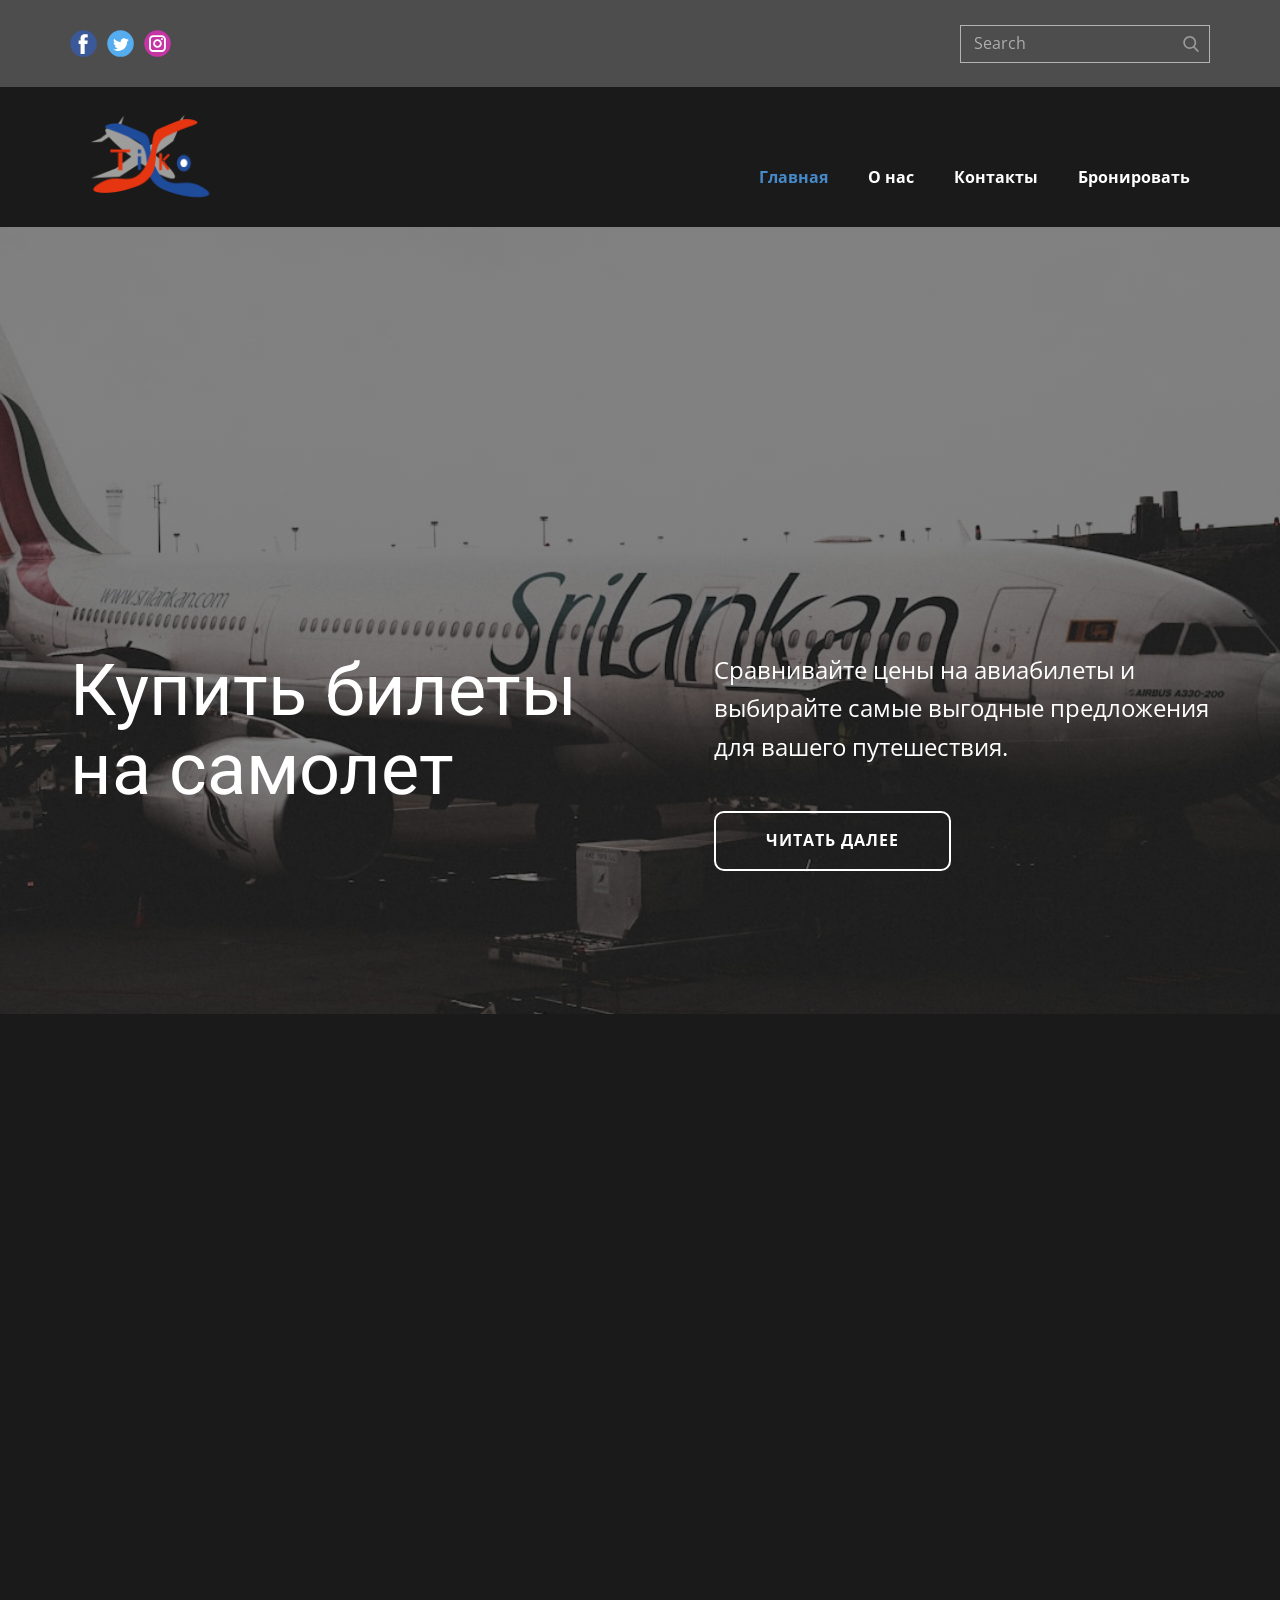
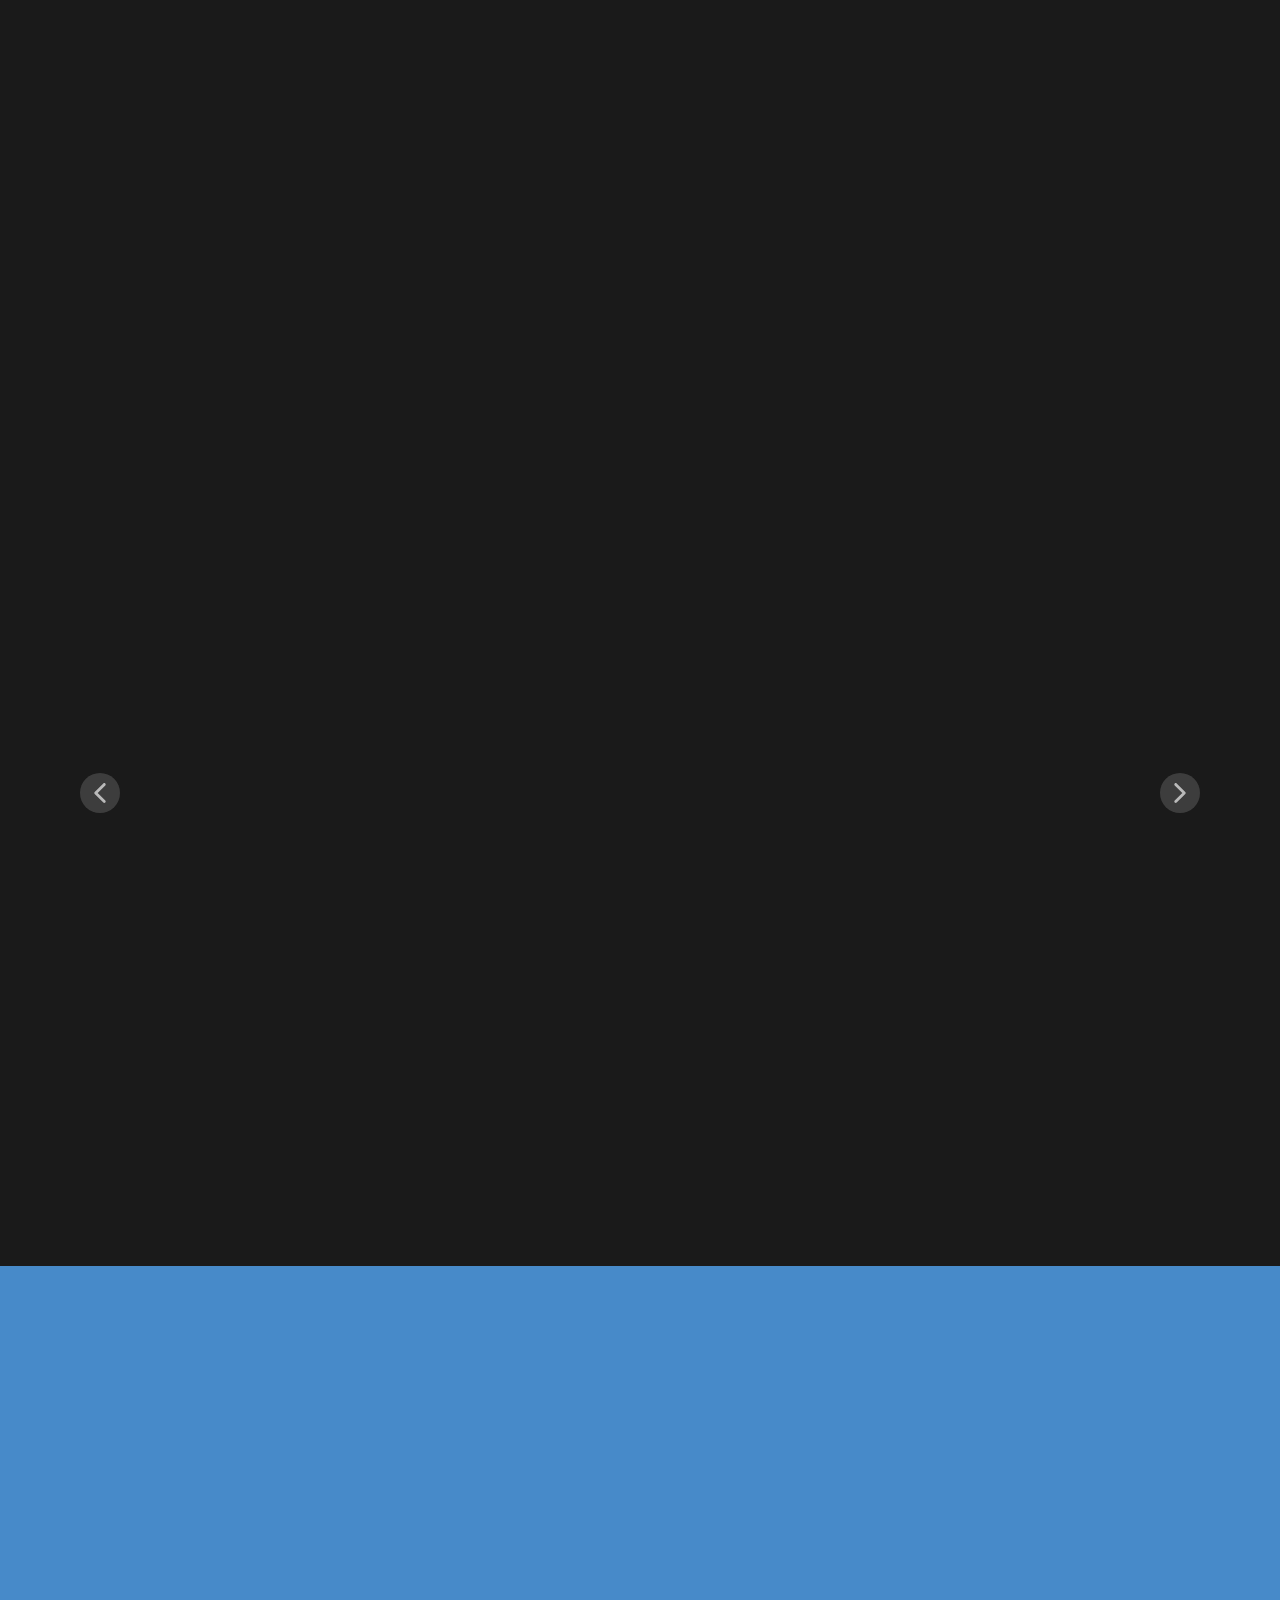
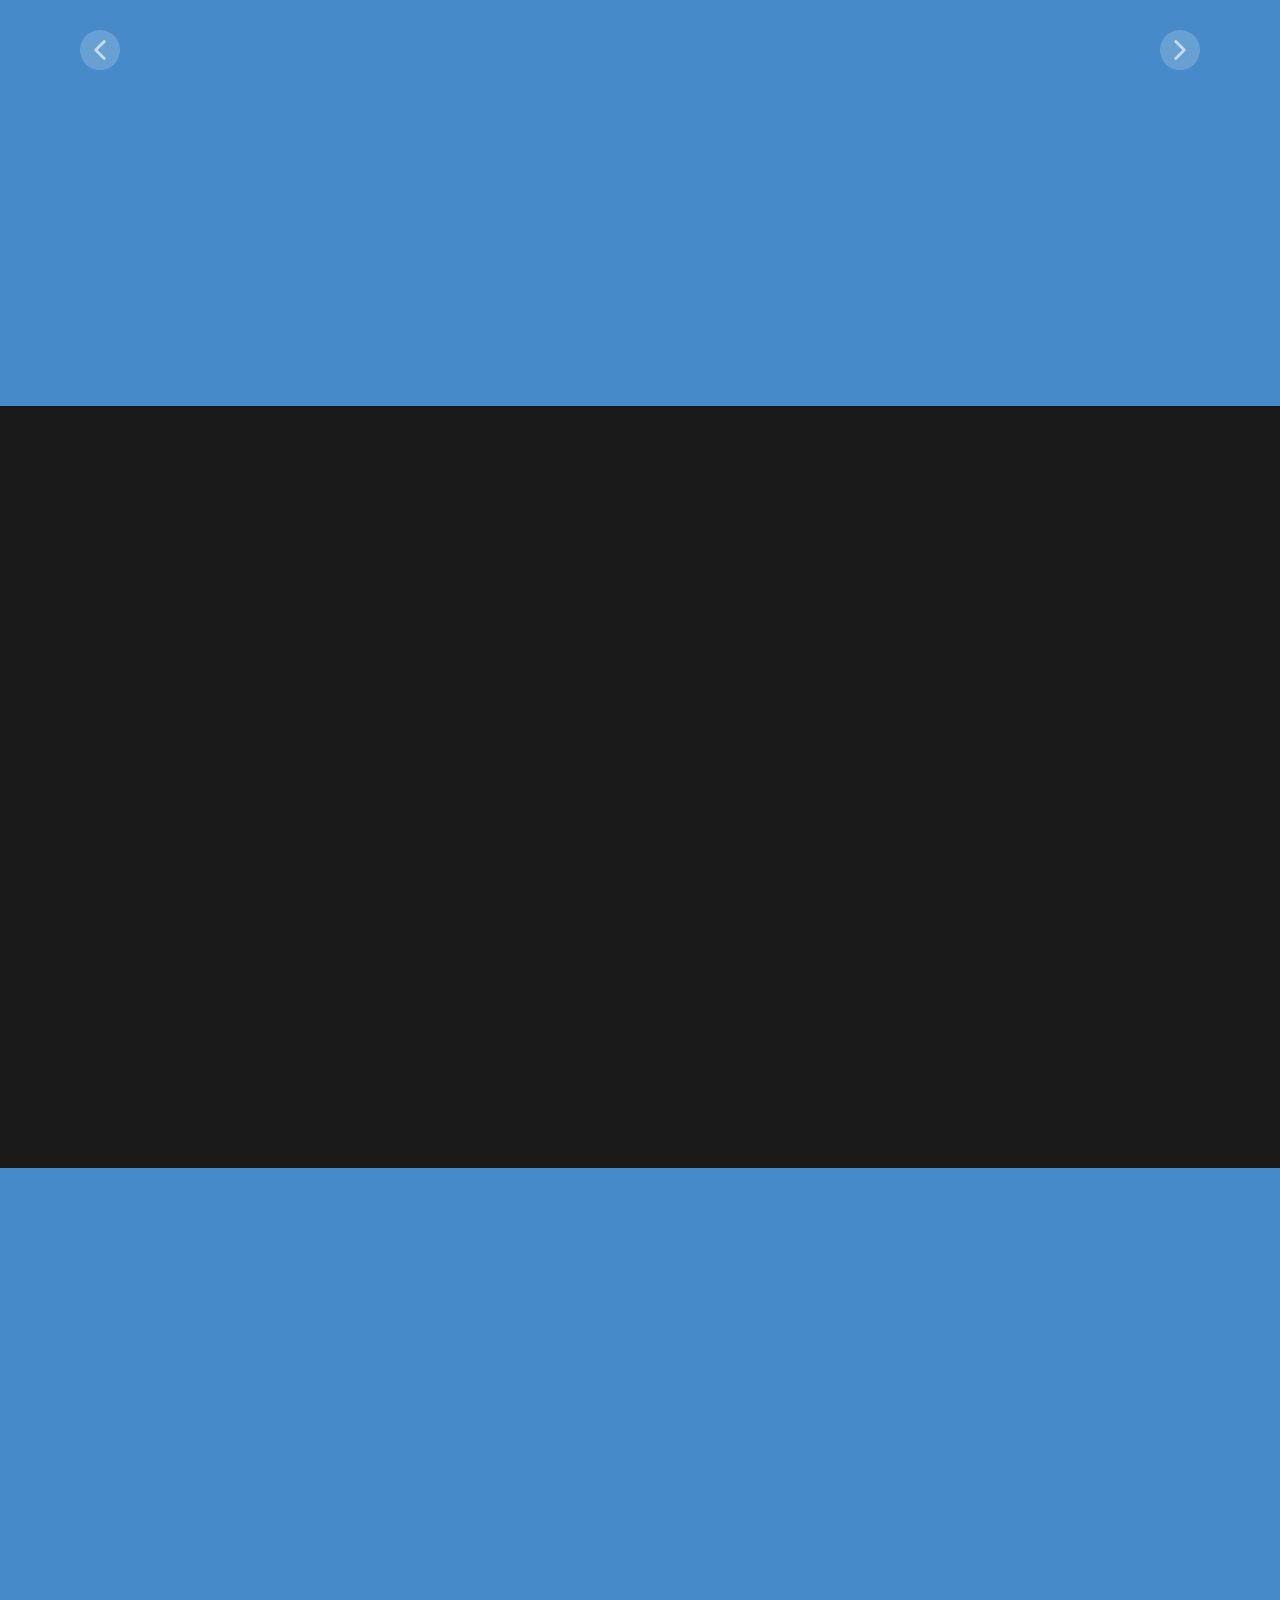
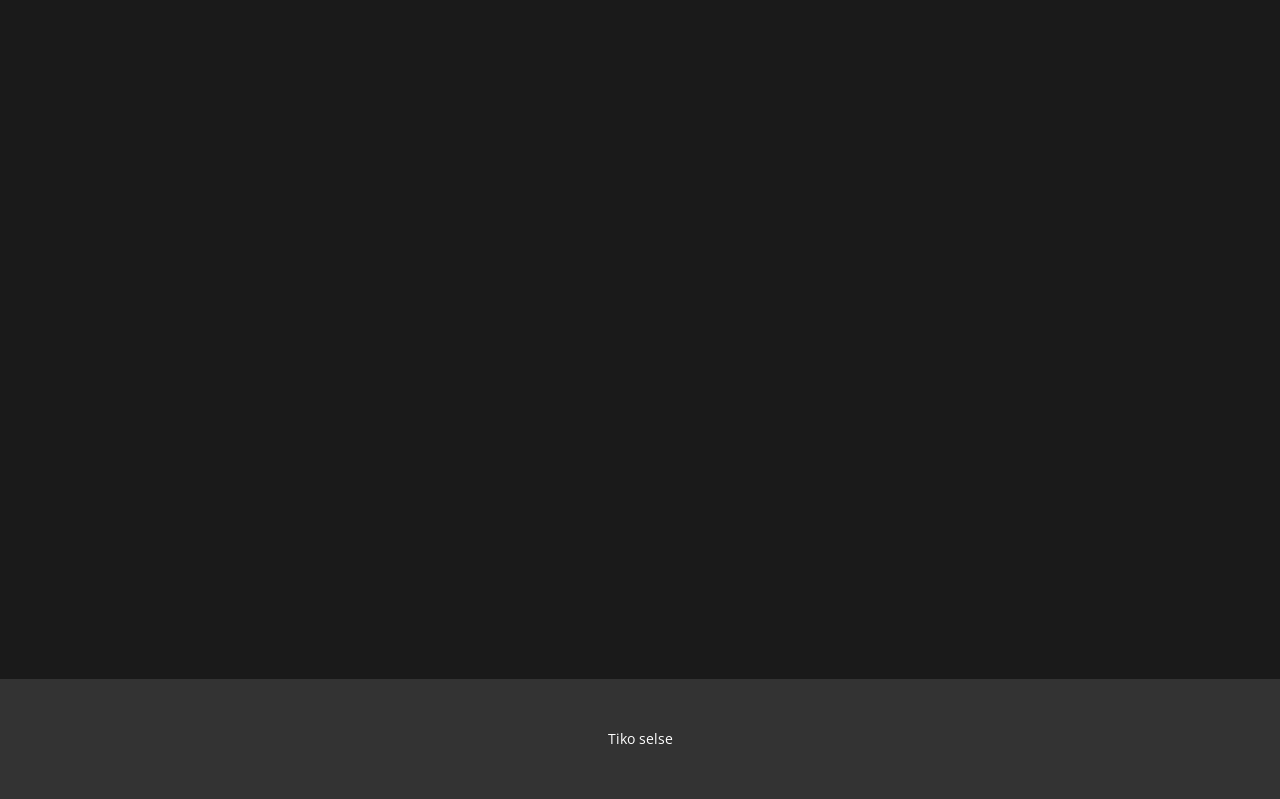
<file: index.html>
<!DOCTYPE html>
<html style="font-size: 16px;" lang="ru"><head>
    <meta name="viewport" content="width=device-width, initial-scale=1.0">
    <meta charset="utf-8">
    <meta name="keywords" content="Купить билеты на самолет, Выгодные тарифы, Поиск авиабилетов по маршруту, Бронирование авиабилетов онлайн, Акции на покупку авиабилетов, Скидки на авиабилеты сегодня, Авиабилеты дешево и удобно, Дешевые билеты, Наша замечательная команда, Лучшие цены, Бронирование онлайн">
    <meta name="description" content="">
    <title> TIKO</title>
    <link rel="stylesheet" href="nicepage.css" media="screen">
<link rel="stylesheet" href="index.css" media="screen">
    <script class="u-script" type="text/javascript" src="jquery.js" defer=""></script>
    <script class="u-script" type="text/javascript" src="nicepage.js" defer=""></script>
    <meta name="generator" content="Nicepage 7.1.0, nicepage.com">
    <meta name="referrer" content="origin">
    <link id="u-theme-google-font" rel="stylesheet" href="https://fonts.googleapis.com/css?family=Roboto:100,100i,300,300i,400,400i,500,500i,700,700i,900,900i|Open+Sans:300,300i,400,400i,500,500i,600,600i,700,700i,800,800i">
   <script type="application/ld+json">{
		"@context": "http://schema.org",
		"@type": "Organization",
		"name": "",
		"logo": "images/1.png",
		"sameAs": [
				"https://facebook.com/name",
				"https://twitter.com/name",
				"https://www.instagram.com/name"
		]
}</script>
    <meta name="theme-color" content="#478ac9">
    <meta name="twitter:site" content="@">
    <meta name="twitter:card" content="summary_large_image">
    <meta name="twitter:title" content="Главная">
    <meta name="twitter:description" content="">
    <meta property="og:title" content="Главная">
    <meta property="og:type" content="website">
  <meta data-intl-tel-input-cdn-path="intlTelInput/"></head>
  <body data-home-page="Главная.html" data-home-page-title="Главная" data-path-to-root="./" data-include-products="false" class="u-body u-grey-90 u-xl-mode" data-lang="ru"><header class="u-align-left u-clearfix u-container-align-left u-header u-section-row-container" id="sec-93fd"><div class="u-section-rows">
        <div class="u-grey-70 u-section-row u-section-row-1" id="sec-46aa">
          <div class="u-clearfix u-sheet u-sheet-1">
            <div class="u-social-icons u-spacing-10 u-social-icons-1">
              <a class="u-social-url" title="facebook" target="_blank" href="https://facebook.com/name">
                <span class="u-icon u-social-facebook u-social-icon u-icon-1">
                  <svg class="u-svg-link" preserveAspectRatio="xMidYMin slice" viewBox="0 0 112 112" style=""><use xlink:href="#svg-ac7e"></use></svg>
                  <svg class="u-svg-content" viewBox="0 0 112 112" x="0" y="0" id="svg-ac7e"><circle fill="currentColor" cx="56.1" cy="56.1" r="55"></circle><path fill="#FFFFFF" d="M73.5,31.6h-9.1c-1.4,0-3.6,0.8-3.6,3.9v8.5h12.6L72,58.3H60.8v40.8H43.9V58.3h-8V43.9h8v-9.2
      c0-6.7,3.1-17,17-17h12.5v13.9H73.5z"></path></svg>
                </span>
              </a>
              <a class="u-social-url" title="twitter" target="_blank" href="https://twitter.com/name">
                <span class="u-icon u-social-icon u-social-twitter u-icon-2">
                  <svg class="u-svg-link" preserveAspectRatio="xMidYMin slice" viewBox="0 0 112 112" style=""><use xlink:href="#svg-ba2f"></use></svg>
                  <svg class="u-svg-content" viewBox="0 0 112 112" x="0" y="0" id="svg-ba2f"><circle fill="currentColor" class="st0" cx="56.1" cy="56.1" r="55"></circle><path fill="#FFFFFF" d="M83.8,47.3c0,0.6,0,1.2,0,1.7c0,17.7-13.5,38.2-38.2,38.2C38,87.2,31,85,25,81.2c1,0.1,2.1,0.2,3.2,0.2
      c6.3,0,12.1-2.1,16.7-5.7c-5.9-0.1-10.8-4-12.5-9.3c0.8,0.2,1.7,0.2,2.5,0.2c1.2,0,2.4-0.2,3.5-0.5c-6.1-1.2-10.8-6.7-10.8-13.1
      c0-0.1,0-0.1,0-0.2c1.8,1,3.9,1.6,6.1,1.7c-3.6-2.4-6-6.5-6-11.2c0-2.5,0.7-4.8,1.8-6.7c6.6,8.1,16.5,13.5,27.6,14
      c-0.2-1-0.3-2-0.3-3.1c0-7.4,6-13.4,13.4-13.4c3.9,0,7.3,1.6,9.8,4.2c3.1-0.6,5.9-1.7,8.5-3.3c-1,3.1-3.1,5.8-5.9,7.4
      c2.7-0.3,5.3-1,7.7-2.1C88.7,43,86.4,45.4,83.8,47.3z"></path></svg>
                </span>
              </a>
              <a class="u-social-url" title="instagram" target="_blank" href="https://www.instagram.com/name">
                <span class="u-icon u-social-icon u-social-instagram u-icon-3">
                  <svg class="u-svg-link" preserveAspectRatio="xMidYMin slice" viewBox="0 0 112 112" style=""><use xlink:href="#svg-60a4"></use></svg>
                  <svg class="u-svg-content" viewBox="0 0 112 112" x="0" y="0" id="svg-60a4"><circle fill="currentColor" cx="56.1" cy="56.1" r="55"></circle><path fill="#FFFFFF" d="M55.9,38.2c-9.9,0-17.9,8-17.9,17.9C38,66,46,74,55.9,74c9.9,0,17.9-8,17.9-17.9C73.8,46.2,65.8,38.2,55.9,38.2
      z M55.9,66.4c-5.7,0-10.3-4.6-10.3-10.3c-0.1-5.7,4.6-10.3,10.3-10.3c5.7,0,10.3,4.6,10.3,10.3C66.2,61.8,61.6,66.4,55.9,66.4z"></path><path fill="#FFFFFF" d="M74.3,33.5c-2.3,0-4.2,1.9-4.2,4.2s1.9,4.2,4.2,4.2s4.2-1.9,4.2-4.2S76.6,33.5,74.3,33.5z"></path><path fill="#FFFFFF" d="M73.1,21.3H38.6c-9.7,0-17.5,7.9-17.5,17.5v34.5c0,9.7,7.9,17.6,17.5,17.6h34.5c9.7,0,17.5-7.9,17.5-17.5V38.8
      C90.6,29.1,82.7,21.3,73.1,21.3z M83,73.3c0,5.5-4.5,9.9-9.9,9.9H38.6c-5.5,0-9.9-4.5-9.9-9.9V38.8c0-5.5,4.5-9.9,9.9-9.9h34.5
      c5.5,0,9.9,4.5,9.9,9.9V73.3z"></path></svg>
                </span>
              </a>
            </div>
            <form action="#" class="u-border-1 u-border-grey-30 u-expanded-width-xs u-search u-search-right u-search-1" data-search-token="no-license" data-href="search/search.html">
              <button class="u-search-button" type="submit">
                <span class="u-search-icon u-spacing-10 u-text-grey-40">
                  <svg class="u-svg-link" preserveAspectRatio="xMidYMin slice" viewBox="0 0 56.966 56.966" style=""><use xmlns:xlink="http://www.w3.org/1999/xlink" xlink:href="#svg-9dab"></use></svg>
                  <svg xmlns="http://www.w3.org/2000/svg" xmlns:xlink="http://www.w3.org/1999/xlink" version="1.1" id="svg-9dab" x="0px" y="0px" viewBox="0 0 56.966 56.966" style="enable-background:new 0 0 56.966 56.966;" xml:space="preserve" class="u-svg-content"><path d="M55.146,51.887L41.588,37.786c3.486-4.144,5.396-9.358,5.396-14.786c0-12.682-10.318-23-23-23s-23,10.318-23,23  s10.318,23,23,23c4.761,0,9.298-1.436,13.177-4.162l13.661,14.208c0.571,0.593,1.339,0.92,2.162,0.92  c0.779,0,1.518-0.297,2.079-0.837C56.255,54.982,56.293,53.08,55.146,51.887z M23.984,6c9.374,0,17,7.626,17,17s-7.626,17-17,17  s-17-7.626-17-17S14.61,6,23.984,6z"></path><g></g><g></g><g></g><g></g><g></g><g></g><g></g><g></g><g></g><g></g><g></g><g></g><g></g><g></g><g></g></svg>
                </span>
              </button>
              <input class="u-search-input" type="search" name="search" value="" placeholder="Search">
            </form>
          </div>
          
          
          
          
          
        </div>
        <div class="u-section-row" id="sec-37e8">
          <div class="u-clearfix u-sheet u-sheet-2">
            <a href="#" class="u-image u-logo u-image-1" data-image-width="1024" data-image-height="768">
              <img src="images/1.png" class="u-logo-image u-logo-image-1" data-image-width="80">
            </a>
            <nav data-position="" class="u-menu u-menu-one-level u-offcanvas u-menu-1">
              <div class="menu-collapse" style="font-size: 1rem; letter-spacing: 0px; font-weight: 700;">
                <a class="u-button-style u-custom-active-border-color u-custom-border u-custom-border-color u-custom-borders u-custom-hover-border-color u-custom-left-right-menu-spacing u-custom-padding-bottom u-custom-text-active-color u-custom-text-color u-custom-text-hover-color u-custom-top-bottom-menu-spacing u-hamburger-link u-nav-link u-hamburger-link-1" href="#">
                  <svg class="u-svg-link" viewBox="0 0 24 24"><use xlink:href="#menu-hamburger"></use></svg>
                  <svg class="u-svg-content" version="1.1" id="menu-hamburger" viewBox="0 0 16 16" x="0px" y="0px" xmlns:xlink="http://www.w3.org/1999/xlink" xmlns="http://www.w3.org/2000/svg"><g><rect y="1" width="16" height="2"></rect><rect y="7" width="16" height="2"></rect><rect y="13" width="16" height="2"></rect>
</g></svg>
                </a>
              </div>
              <div class="u-custom-menu u-nav-container">
                <ul class="u-nav u-unstyled u-nav-1"><li class="u-nav-item"><a class="u-button-style u-nav-link u-text-active-palette-1-base u-text-hover-palette-2-base" href="index.html" style="padding: 10px 20px;">Главная</a>
</li><li class="u-nav-item"><a class="u-button-style u-nav-link u-text-active-palette-1-base u-text-hover-palette-2-base" href="#carousel_3236" style="padding: 10px 20px;">О нас</a>
</li><li class="u-nav-item"><a class="u-button-style u-nav-link u-text-active-palette-1-base u-text-hover-palette-2-base" href="#carousel_d05a" style="padding: 10px 20px;">Контакты</a>
  <li class="u-nav-item"><a class="u-button-style u-nav-link u-text-active-palette-1-base u-text-hover-palette-2-base" href="bron.html" style="padding: 10px 20px;">Бронировать</a>
</li></ul>
              </div>
              <div class="u-custom-menu u-nav-container-collapse">
                <div class="u-black u-container-style u-inner-container-layout u-opacity u-opacity-95 u-sidenav">
                  <div class="u-inner-container-layout u-sidenav-overflow">
                    <div class="u-menu-close"></div>
                    <ul class="u-align-center u-nav u-popupmenu-items u-unstyled u-nav-2"><li class="u-nav-item"><a class="u-button-style u-nav-link" href="index.html">Главная</a>
</li><li class="u-nav-item"><a class="u-button-style u-nav-link" href="#carousel_3236">О нас</a>
</li><li class="u-nav-item"><a class="u-button-style u-nav-link" href="#carousel_d05a">Контакты</a>
  <li class="u-nav-item"><a class="u-button-style u-nav-link u-text-active-palette-1-base u-text-hover-palette-2-base" href="bron.html" style="padding: 10px 20px;">Бронировать</a>
</li></ul>
                  </div>
                </div>
                <div class="u-black u-menu-overlay u-opacity u-opacity-70"></div>
              </div>
            </nav>
          </div>
          
          
          
          
          
        </div>
      </div></header> 
    <section class="u-clearfix u-image u-shading u-section-1" id="sec-917c" data-image-width="425" data-image-height="283">
      <div class="u-clearfix u-sheet u-sheet-1">
        <div class="data-layout-selected u-clearfix u-expanded-width u-gutter-30 u-layout-wrap u-layout-wrap-1">
          <div class="u-gutter-0 u-layout">
            <div class="u-layout-row">
              <div class="u-container-style u-layout-cell u-shape-rectangle u-size-33-lg u-size-33-xl u-size-60-md u-size-60-sm u-size-60-xs u-layout-cell-1" data-animation-name="customAnimationIn" data-animation-duration="1500" data-animation-delay="0">
                <div class="u-container-layout u-valign-top u-container-layout-1">
                  <h1 class="u-align-left u-text u-text-1" data-animation-name="customAnimationIn" data-animation-duration="1500" data-animation-delay="200">Купить билеты на самолет</h1>
                </div>
              </div>
              <div class="u-container-align-left u-container-style u-layout-cell u-shape-rectangle u-size-27-lg u-size-27-xl u-size-60-md u-size-60-sm u-size-60-xs u-layout-cell-2" data-animation-name="customAnimationIn" data-animation-duration="1500" data-animation-delay="500">
                <div class="u-container-layout u-valign-top u-container-layout-2">
                  <p class="u-align-left u-large-text u-text u-text-variant u-text-2">Сравнивайте цены на авиабилеты и выбирайте самые выгодные предложения для вашего путешествия.</p>
                  <a href="#" class="u-active-white u-align-left u-border-2 u-border-active-white u-border-hover-white u-border-white u-btn u-button-style u-hover-white u-none u-radius u-text-active-palette-1-base u-text-body-alt-color u-text-hover-palette-1-base u-btn-1">читать далее</a>
                </div>
              </div>
            </div>
          </div>
        </div>
      </div>
    </section>
    <section class="u-align-center u-clearfix u-container-align-center u-section-2" id="carousel_3236">
      <div class="u-align-left u-clearfix u-sheet u-valign-middle u-sheet-1">
        <h2 class="u-align-center u-text u-text-default u-text-1" data-animation-name="customAnimationIn" data-animation-duration="1500" data-animation-delay="0">Выгодные тарифы</h2>
        <div class="u-expanded-width u-list u-list-1">
          <div class="u-repeater u-repeater-1">
            <div class="u-container-align-center u-container-style u-list-item u-repeater-item u-list-item-1" data-animation-name="customAnimationIn" data-animation-duration="1500">
              <div class="u-container-layout u-similar-container u-valign-top u-container-layout-1">
                <span class="u-align-center u-border-3 u-border-grey-60 u-file-icon u-icon u-icon-circle u-text-white u-icon-1">
                  <img src="images/15171072-24da8d28.png" alt="">
                </span>
                <h4 class="u-align-center u-text u-text-default u-text-2">Дешевые билеты</h4>
                <p class="u-align-center u-text u-text-default u-text-3">Купить авиабилеты онлайн - удобный способ путешествовать по всему миру без хлопот.</p>
                <a href="#" class="u-active-none u-align-center u-border-2 u-border-active-palette-1-light-2 u-border-hover-palette-1-light-2 u-border-no-left u-border-no-right u-border-no-top u-border-white u-btn u-button-style u-hover-none u-none u-text-active-palette-1-light-2 u-text-body-alt-color u-text-hover-palette-1-light-2 u-btn-1">узнать больше</a>
              </div>
            </div>
            <div class="u-container-align-center u-container-style u-list-item u-repeater-item u-list-item-2" data-animation-name="customAnimationIn" data-animation-duration="1000">
              <div class="u-container-layout u-similar-container u-valign-top u-container-layout-2">
                <span class="u-align-center u-border-3 u-border-grey-60 u-file-icon u-icon u-icon-circle u-text-white u-icon-2">
                  <img src="images/3137911-66b47837.png" alt="">
                </span>
                <h4 class="u-align-center u-text u-text-default u-text-4">Лучшие цены</h4>
                <p class="u-align-center u-text u-text-default u-text-5">Сравнивайте цены на авиабилеты и выбирайте самые выгодные предложения для вашего путешествия.</p>
                <a href="#" class="u-active-none u-align-center u-border-2 u-border-active-palette-1-light-2 u-border-hover-palette-1-light-2 u-border-no-left u-border-no-right u-border-no-top u-border-white u-btn u-button-style u-hover-none u-none u-text-active-palette-1-light-2 u-text-body-alt-color u-text-hover-palette-1-light-2 u-btn-2">узнать больше</a>
              </div>
            </div>
            <div class="u-container-align-center u-container-style u-list-item u-repeater-item u-list-item-3" data-animation-name="customAnimationIn" data-animation-duration="1500">
              <div class="u-container-layout u-similar-container u-valign-top u-container-layout-3">
                <span class="u-align-center u-border-3 u-border-grey-60 u-file-icon u-icon u-icon-circle u-text-white u-icon-3">
                  <img src="images/1436699-e26a30b7.png" alt="">
                </span>
                <h4 class="u-align-center u-text u-text-default u-text-6">Бронирование онлайн</h4>
                <p class="u-align-center u-text u-text-default u-text-7">Бронируйте авиабилеты заранее, чтобы получить лучшие цены и больше вариантов рейсов.</p>
                <a href="#" class="u-active-none u-align-center u-border-2 u-border-active-palette-1-light-2 u-border-hover-palette-1-light-2 u-border-no-left u-border-no-right u-border-no-top u-border-white u-btn u-button-style u-hover-none u-none u-text-active-palette-1-light-2 u-text-body-alt-color u-text-hover-palette-1-light-2 u-btn-3">узнать больше</a>
              </div>
            </div>
          </div>
        </div>
      </div>
    </section>
    <section class="u-align-left u-clearfix u-container-align-center-xl u-container-align-left u-palette-1-base u-section-3" id="carousel_50d7">
      <div class="u-clearfix u-sheet u-valign-middle u-sheet-1">
        <div class="data-layout-selected u-clearfix u-expanded-width-md u-expanded-width-sm u-expanded-width-xs u-gutter-30 u-layout-wrap u-layout-wrap-1">
          <div class="u-gutter-0 u-layout">
            <div class="u-layout-row">
              <div class="u-size-30">
                <div class="u-layout-col">
                  <div class="u-align-left u-container-align-left u-container-style u-image u-layout-cell u-right-cell u-size-20 u-image-1" data-image-width="283" data-image-height="425" data-animation-name="customAnimationIn" data-animation-duration="1500" data-animation-delay="0">
                    <div class="u-container-layout u-valign-middle u-container-layout-1"></div>
                  </div>
                  <div class="u-align-left u-container-align-left u-container-style u-image u-layout-cell u-right-cell u-shape-rectangle u-size-20 u-image-2" data-image-width="319" data-image-height="425" data-animation-delay="0" data-animation-name="flipIn" data-animation-duration="1500" data-animation-direction="X">
                    <div class="u-container-layout u-valign-middle u-container-layout-2"></div>
                  </div>
                  <div class="u-container-style u-hidden-sm u-hidden-xs u-layout-cell u-right-cell u-size-20 u-layout-cell-3">
                    <div class="u-container-layout u-container-layout-3"></div>
                  </div>
                </div>
              </div>
              <div class="u-size-30">
                <div class="u-layout-col">
                  <div class="u-container-style u-hidden-sm u-hidden-xs u-layout-cell u-left-cell u-size-20 u-layout-cell-4">
                    <div class="u-container-layout u-container-layout-4"></div>
                  </div>
                  <div class="u-align-left u-container-align-left u-container-style u-image u-layout-cell u-left-cell u-size-20 u-image-3" data-animation-name="flipIn" data-animation-duration="1500" data-animation-delay="0" data-animation-direction="X" data-image-width="283" data-image-height="425">
                    <div class="u-container-layout u-valign-middle u-container-layout-5"></div>
                  </div>
                  <div class="u-align-left u-container-align-left u-container-style u-image u-layout-cell u-left-cell u-size-20 u-image-4" data-image-width="283" data-image-height="425" data-animation-name="customAnimationIn" data-animation-duration="1500" data-animation-delay="0">
                    <div class="u-container-layout u-valign-middle u-container-layout-6"></div>
                  </div>
                </div>
              </div>
            </div>
          </div>
        </div>
        <div class="u-align-left u-container-align-left u-container-style u-expanded-width-md u-expanded-width-sm u-expanded-width-xs u-group u-group-1" data-animation-name="customAnimationIn" data-animation-duration="1500" data-animation-delay="0">
          <div class="u-container-layout u-valign-middle u-container-layout-7">
            <h2 class="u-text u-text-1">Поиск авиабилетов по маршруту</h2>
            <p class="u-text u-text-2">Планируете свой следующий полет? Наши специалисты помогут вам подобрать оптимальные варианты авиабилетов. Наслаждайтесь удобством и комфортом в путешествиях!</p>
            <a href="#" class="u-active-white u-align-left u-border-2 u-border-active-white u-border-hover-white u-border-white u-btn u-button-style u-hover-white u-none u-radius u-btn-1">читать далее</a>
          </div>
        </div>
      </div>
    </section>
    <section class="u-align-center u-clearfix u-container-align-center u-section-4" id="carousel_1ed0">
      <div class="u-clearfix u-sheet u-valign-middle u-sheet-1">
        <h2 class="u-align-center u-text u-text-default u-text-1" data-animation-name="fadeIn" data-animation-duration="1500" data-animation-delay="0">Бронирование авиабилетов онлайн</h2>
        <div class="u-expanded-width u-list u-list-1">
          <div class="u-repeater u-repeater-1">
            <div class="u-align-left u-border-6 u-border-no-bottom u-border-no-right u-border-no-top u-border-palette-1-base u-container-align-left u-container-style u-grey-80 u-list-item u-repeater-item u-shape-rectangle u-list-item-1" data-animation-name="customAnimationIn" data-animation-duration="1500" data-animation-delay="500">
              <div class="u-container-layout u-similar-container u-container-layout-1">
                <h4 class="u-text u-text-2">Гибкие варианты</h4>
                <p class="u-text u-text-3">Планируйте свои путешествия заранее, чтобы сэкономить на авиабилетах и выбрать удобные рейсы.</p>
                <a href="" class="u-active-none u-border-1 u-border-active-grey-15 u-border-hover-grey-15 u-border-no-left u-border-no-right u-border-no-top u-border-white u-btn u-button-style u-hover-none u-none u-text-active-grey-15 u-text-body-alt-color u-text-hover-grey-15 u-btn-1">узнать больше</a>
              </div>
            </div>
            <div class="u-align-left u-border-6 u-border-no-bottom u-border-no-right u-border-no-top u-border-palette-1-base u-container-align-left u-container-style u-grey-80 u-list-item u-repeater-item u-shape-rectangle u-video-cover u-list-item-2" data-animation-name="customAnimationIn" data-animation-duration="1500" data-animation-delay="500">
              <div class="u-container-layout u-similar-container u-container-layout-2">
                <h4 class="u-text u-text-4">Быстрый поиск</h4>
                <p class="u-text u-text-5">Ищите специальные предложения на авиабилеты, чтобы получить скидки и бонусы от авиакомпаний.</p>
                <a href="" class="u-active-none u-border-1 u-border-active-grey-15 u-border-hover-grey-15 u-border-no-left u-border-no-right u-border-no-top u-border-white u-btn u-button-style u-hover-none u-none u-text-active-grey-15 u-text-body-alt-color u-text-hover-grey-15 u-btn-2">узнать больше</a>
              </div>
            </div>
            <div class="u-align-left u-border-6 u-border-no-bottom u-border-no-right u-border-no-top u-border-palette-1-base u-container-align-left u-container-style u-grey-80 u-list-item u-repeater-item u-shape-rectangle u-video-cover u-list-item-3" data-animation-name="customAnimationIn" data-animation-duration="1500" data-animation-delay="500">
              <div class="u-container-layout u-similar-container u-container-layout-3">
                <h4 class="u-text u-text-6">Удобная покупка</h4>
                <p class="u-text u-text-7">Бронируйте авиабилеты онлайн быстро и удобно, выбирая оптимальные условия перелета для себя.</p>
                <a href="" class="u-active-none u-border-1 u-border-active-grey-15 u-border-hover-grey-15 u-border-no-left u-border-no-right u-border-no-top u-border-white u-btn u-button-style u-hover-none u-none u-text-active-grey-15 u-text-body-alt-color u-text-hover-grey-15 u-btn-3">узнать больше</a>
              </div>
            </div>
            <div class="u-align-left u-border-6 u-border-no-bottom u-border-no-right u-border-no-top u-border-palette-1-base u-container-align-left u-container-style u-grey-80 u-list-item u-repeater-item u-shape-rectangle u-video-cover u-list-item-4" data-animation-name="customAnimationIn" data-animation-duration="1500" data-animation-delay="500">
              <div class="u-container-layout u-similar-container u-container-layout-4">
                <h4 class="u-text u-text-8">Дешевые авиабилеты онлайн</h4>
                <p class="u-text u-text-9">Купить авиабилеты онлайн - удобный способ путешествовать по всему миру без хлопот.</p>
                <a href="" class="u-active-none u-border-1 u-border-active-grey-15 u-border-hover-grey-15 u-border-no-left u-border-no-right u-border-no-top u-border-white u-btn u-button-style u-hover-none u-none u-text-active-grey-15 u-text-body-alt-color u-text-hover-grey-15 u-btn-4">узнать больше</a>
              </div>
            </div>
            <div class="u-align-left u-border-6 u-border-no-bottom u-border-no-right u-border-no-top u-border-palette-1-base u-container-align-left u-container-style u-grey-80 u-list-item u-repeater-item u-shape-rectangle u-video-cover u-list-item-5" data-animation-name="customAnimationIn" data-animation-duration="1500" data-animation-delay="500">
              <div class="u-container-layout u-similar-container u-container-layout-5">
                <h4 class="u-text u-text-10">Эксклюзивные предложения</h4>
                <p class="u-text u-text-11">Сравнивайте цены на авиабилеты и выбирайте самые выгодные предложения для вашего путешествия.</p>
                <a href="" class="u-active-none u-border-1 u-border-active-grey-15 u-border-hover-grey-15 u-border-no-left u-border-no-right u-border-no-top u-border-white u-btn u-button-style u-hover-none u-none u-text-active-grey-15 u-text-body-alt-color u-text-hover-grey-15 u-btn-5">узнать больше</a>
              </div>
            </div>
            <div class="u-align-left u-border-6 u-border-no-bottom u-border-no-right u-border-no-top u-border-palette-1-base u-container-align-left u-container-style u-grey-80 u-list-item u-repeater-item u-shape-rectangle u-video-cover u-list-item-6" data-animation-name="customAnimationIn" data-animation-duration="1500" data-animation-delay="500">
              <div class="u-container-layout u-similar-container u-container-layout-6">
                <h4 class="u-text u-text-12">Поиск выгодных авиабилетов</h4>
                <p class="u-text u-text-13">Бронируйте авиабилеты заранее, чтобы получить лучшие цены и больше вариантов рейсов.</p>
                <a href="" class="u-active-none u-border-1 u-border-active-grey-15 u-border-hover-grey-15 u-border-no-left u-border-no-right u-border-no-top u-border-white u-btn u-button-style u-hover-none u-none u-text-active-grey-15 u-text-body-alt-color u-text-hover-grey-15 u-btn-6">узнать больше</a>
              </div>
            </div>
          </div>
        </div>
      </div>
    </section>
    <section class="u-clearfix u-container-align-center u-section-5" id="carousel_9d1f">
      <div class="u-clearfix u-sheet u-valign-middle u-sheet-1">
        <h2 class="u-align-center u-text u-text-default u-text-1" data-animation-name="customAnimationIn" data-animation-duration="1500" data-animation-delay="200">Акции на покупку авиабилетов</h2>
        <div class="u-expanded-width u-layout-horizontal u-list u-list-1">
          <div class="u-repeater u-repeater-1">
            <div class="u-container-align-left u-container-style u-image u-list-item u-repeater-item u-shading u-image-1" data-animation-name="customAnimationIn" data-animation-duration="1500" data-animation-delay="200" data-image-width="283" data-image-height="425">
              <div class="u-container-layout u-similar-container u-valign-bottom u-container-layout-1">
                <h3 class="u-align-left u-text u-text-2">Надежные авиакомпании</h3>
                <p class="u-align-left u-custom-item u-text u-text-3">Планируйте свои путешествия заранее, чтобы сэкономить на авиабилетах и выбрать удобные рейсы.</p>
              </div>
            </div>
            <div class="u-container-align-left u-container-style u-image u-list-item u-repeater-item u-shading u-image-2" data-animation-name="customAnimationIn" data-animation-duration="1500" data-animation-delay="200" data-image-width="298" data-image-height="425">
              <div class="u-container-layout u-similar-container u-valign-bottom u-container-layout-2">
                <h3 class="u-align-left u-text u-text-4">Гарантированный выбор</h3>
                <p class="u-align-left u-custom-item u-text u-text-5">Ищите специальные предложения на авиабилеты, чтобы получить скидки и бонусы от авиакомпаний.</p>
              </div>
            </div>
            <div class="u-container-align-left u-container-style u-image u-list-item u-repeater-item u-shading u-image-3" data-animation-name="customAnimationIn" data-animation-duration="1500" data-animation-delay="200" data-image-width="283" data-image-height="425">
              <div class="u-container-layout u-similar-container u-valign-bottom u-container-layout-3">
                <h3 class="u-align-left u-text u-text-6">Выгодные тарифы</h3>
                <p class="u-align-left u-custom-item u-text u-text-7">Бронируйте авиабилеты онлайн быстро и удобно, выбирая оптимальные условия перелета для себя.</p>
              </div>
            </div>
            <div class="u-container-align-left u-container-style u-image u-list-item u-repeater-item u-shading u-image-4" data-animation-name="customAnimationIn" data-animation-duration="1500" data-animation-delay="200" data-image-width="283" data-image-height="425">
              <div class="u-container-layout u-similar-container u-valign-bottom u-container-layout-4">
                <h3 class="u-align-left u-text u-text-8">Дешевые билеты</h3>
                <p class="u-align-left u-custom-item u-text u-text-9">Купить авиабилеты онлайн - удобный способ путешествовать по всему миру без хлопот.</p>
              </div>
            </div>
          </div>
          <a class="u-absolute-vcenter u-gallery-nav u-gallery-nav-prev u-grey-70 u-icon-circle u-opacity u-opacity-70 u-spacing-10 u-text-white u-gallery-nav-1" href="#" role="button">
            <span aria-hidden="true">
              <svg viewBox="0 0 451.847 451.847"><path d="M97.141,225.92c0-8.095,3.091-16.192,9.259-22.366L300.689,9.27c12.359-12.359,32.397-12.359,44.751,0
c12.354,12.354,12.354,32.388,0,44.748L173.525,225.92l171.903,171.909c12.354,12.354,12.354,32.391,0,44.744
c-12.354,12.365-32.386,12.365-44.745,0l-194.29-194.281C100.226,242.115,97.141,234.018,97.141,225.92z"></path></svg>
            </span>
            <span class="sr-only">
              <svg viewBox="0 0 451.847 451.847"><path d="M97.141,225.92c0-8.095,3.091-16.192,9.259-22.366L300.689,9.27c12.359-12.359,32.397-12.359,44.751,0
c12.354,12.354,12.354,32.388,0,44.748L173.525,225.92l171.903,171.909c12.354,12.354,12.354,32.391,0,44.744
c-12.354,12.365-32.386,12.365-44.745,0l-194.29-194.281C100.226,242.115,97.141,234.018,97.141,225.92z"></path></svg>
            </span>
          </a>
          <a class="u-absolute-vcenter u-gallery-nav u-gallery-nav-next u-grey-70 u-icon-circle u-opacity u-opacity-70 u-spacing-10 u-text-white u-gallery-nav-2" href="#" role="button">
            <span aria-hidden="true">
              <svg viewBox="0 0 451.846 451.847"><path d="M345.441,248.292L151.154,442.573c-12.359,12.365-32.397,12.365-44.75,0c-12.354-12.354-12.354-32.391,0-44.744
L278.318,225.92L106.409,54.017c-12.354-12.359-12.354-32.394,0-44.748c12.354-12.359,32.391-12.359,44.75,0l194.287,194.284
c6.177,6.18,9.262,14.271,9.262,22.366C354.708,234.018,351.617,242.115,345.441,248.292z"></path></svg>
            </span>
            <span class="sr-only">
              <svg viewBox="0 0 451.846 451.847"><path d="M345.441,248.292L151.154,442.573c-12.359,12.365-32.397,12.365-44.75,0c-12.354-12.354-12.354-32.391,0-44.744
L278.318,225.92L106.409,54.017c-12.354-12.359-12.354-32.394,0-44.748c12.354-12.359,32.391-12.359,44.75,0l194.287,194.284
c6.177,6.18,9.262,14.271,9.262,22.366C354.708,234.018,351.617,242.115,345.441,248.292z"></path></svg>
            </span>
          </a>
        </div>
        <a href="#" class="u-active-white u-align-center u-border-2 u-border-active-white u-border-hover-white u-border-white u-btn u-button-style u-hover-white u-none u-radius u-btn-1" data-animation-name="customAnimationIn" data-animation-duration="1500" data-animation-delay="500" data-animation-direction="">Узнать больше </a>
      </div>
    </section>
    <section class="u-align-center u-clearfix u-container-align-center u-palette-1-base u-section-6" id="carousel_9f64">
      <div class="u-clearfix u-sheet u-valign-middle u-sheet-1">
        <h2 class="u-align-center u-text u-text-default u-text-1" data-animation-name="customAnimationIn" data-animation-duration="1500" data-animation-delay="200">Скидки на авиабилеты сегодня</h2>
        <div class="u-expanded-width u-layout-horizontal u-list u-list-1">
          <div class="u-repeater u-repeater-1">
            <div class="u-container-style u-list-item u-repeater-item u-list-item-1" data-animation-name="customAnimationIn" data-animation-duration="1500" data-animation-delay="500">
              <div class="u-container-layout u-similar-container u-container-layout-1">
                <div class="u-border-2 u-border-palette-1-light-1 u-container-align-left u-container-style u-expanded-width u-group u-radius u-shape-round u-group-1" data-animation-name="" data-animation-duration="0" data-animation-delay="0" data-animation-direction="">
                  <div class="u-container-layout u-valign-top u-container-layout-2">
                    <span class="u-file-icon u-icon u-text-palette-1-light-1 u-icon-1" data-animation-name="" data-animation-duration="0" data-animation-delay="0" data-animation-direction="">
                      <img src="images/2087858-234e92a1.png" alt="">
                    </span>
                    <p class="u-text u-text-default u-text-2">Ищете выгодные авиабилеты? Мы предлагаем широкий выбор билетов по лучшим ценам. Бронируйте у нас и экономьте на путешествиях!</p>
                  </div>
                </div>
                <div class="u-border-6 u-border-palette-1-light-1 u-image u-image-circle u-image-1" alt="" data-image-width="1000" data-image-height="876"></div>
                <h5 class="u-align-left u-text u-text-3">Лучшие цены</h5>
              </div>
            </div>
            <div class="u-container-style u-list-item u-repeater-item u-list-item-2" data-animation-name="customAnimationIn" data-animation-duration="1500" data-animation-delay="500">
              <div class="u-container-layout u-similar-container u-container-layout-3">
                <div class="u-border-2 u-border-palette-1-light-1 u-container-align-left u-container-style u-expanded-width u-group u-radius u-shape-round u-group-2" data-animation-name="" data-animation-duration="0" data-animation-delay="0" data-animation-direction="">
                  <div class="u-container-layout u-valign-top u-container-layout-4">
                    <span class="u-file-icon u-icon u-text-palette-1-light-1 u-icon-2" data-animation-name="" data-animation-duration="0" data-animation-delay="0" data-animation-direction="">
                      <img src="images/2087858-234e92a1.png" alt="">
                    </span>
                    <p class="u-text u-text-default u-text-4">Планируете свой следующий полет? Наши специалисты помогут вам подобрать оптимальные варианты авиабилетов. Наслаждайтесь удобством и комфортом в путешествиях!</p>
                  </div>
                </div>
                <div class="u-border-6 u-border-palette-1-light-1 u-image u-image-circle u-image-2" alt="" data-image-width="720" data-image-height="1080"></div>
                <h5 class="u-align-left u-text u-text-5">Бронирование онлайн</h5>
              </div>
            </div>
            <div class="u-container-style u-list-item u-repeater-item u-list-item-3" data-animation-name="customAnimationIn" data-animation-duration="1000">
              <div class="u-container-layout u-similar-container u-container-layout-5">
                <div class="u-border-2 u-border-palette-1-light-1 u-container-align-left u-container-style u-expanded-width u-group u-radius u-shape-round u-group-3" data-animation-name="" data-animation-duration="0" data-animation-delay="0" data-animation-direction="">
                  <div class="u-container-layout u-valign-top u-container-layout-6">
                    <span class="u-file-icon u-icon u-text-palette-1-light-1 u-icon-3" data-animation-name="" data-animation-duration="0" data-animation-delay="0" data-animation-direction="">
                      <img src="images/2087858-234e92a1.png" alt="">
                    </span>
                    <p class="u-text u-text-default u-text-6">Хотите быстро и удобно купить авиабилеты? Наш сервис предоставляет простой способ бронирования билетов онлайн. Путешествуйте с комфортом и без лишних хлопот!</p>
                  </div>
                </div>
                <div class="u-border-6 u-border-palette-1-light-1 u-image u-image-circle u-image-3" alt="" data-image-width="800" data-image-height="766"></div>
                <h5 class="u-align-left u-text u-text-7">Гибкие варианты</h5>
              </div>
            </div>
            <div class="u-container-style u-list-item u-repeater-item u-list-item-4" data-animation-name="customAnimationIn" data-animation-duration="1000">
              <div class="u-container-layout u-similar-container u-container-layout-7">
                <div class="u-border-2 u-border-palette-1-light-1 u-container-align-left u-container-style u-expanded-width u-group u-radius u-shape-round u-group-4" data-animation-name="" data-animation-duration="0" data-animation-delay="0" data-animation-direction="">
                  <div class="u-container-layout u-valign-top u-container-layout-8">
                    <span class="u-file-icon u-icon u-text-palette-1-light-1 u-icon-4" data-animation-name="" data-animation-duration="0" data-animation-delay="0" data-animation-direction="">
                      <img src="images/2087858-234e92a1.png" alt="">
                    </span>
                    <p class="u-text u-text-default u-text-8">Ищете выгодные авиабилеты? Мы предлагаем широкий выбор билетов по лучшим ценам. Бронируйте у нас и экономьте на путешествиях!</p>
                  </div>
                </div>
                <div class="u-border-6 u-border-palette-1-light-1 u-image u-image-circle u-image-4" alt="" data-image-width="600" data-image-height="600"></div>
                <h5 class="u-align-left u-text u-text-9">Быстрый поиск</h5>
              </div>
            </div>
          </div>
          <a class="u-absolute-vcenter u-gallery-nav u-gallery-nav-prev u-hover-palette-1-light-3 u-icon-circle u-opacity u-opacity-70 u-palette-1-light-1 u-spacing-10 u-text-body-alt-color u-text-hover-palette-1-base u-gallery-nav-1" href="#" role="button">
            <span aria-hidden="true">
              <svg viewBox="0 0 451.847 451.847"><path d="M97.141,225.92c0-8.095,3.091-16.192,9.259-22.366L300.689,9.27c12.359-12.359,32.397-12.359,44.751,0
c12.354,12.354,12.354,32.388,0,44.748L173.525,225.92l171.903,171.909c12.354,12.354,12.354,32.391,0,44.744
c-12.354,12.365-32.386,12.365-44.745,0l-194.29-194.281C100.226,242.115,97.141,234.018,97.141,225.92z"></path></svg>
            </span>
            <span class="sr-only">
              <svg viewBox="0 0 451.847 451.847"><path d="M97.141,225.92c0-8.095,3.091-16.192,9.259-22.366L300.689,9.27c12.359-12.359,32.397-12.359,44.751,0
c12.354,12.354,12.354,32.388,0,44.748L173.525,225.92l171.903,171.909c12.354,12.354,12.354,32.391,0,44.744
c-12.354,12.365-32.386,12.365-44.745,0l-194.29-194.281C100.226,242.115,97.141,234.018,97.141,225.92z"></path></svg>
            </span>
          </a>
          <a class="u-absolute-vcenter u-gallery-nav u-gallery-nav-next u-hover-palette-1-light-3 u-icon-circle u-opacity u-opacity-70 u-palette-1-light-1 u-spacing-10 u-text-body-alt-color u-text-hover-palette-1-base u-gallery-nav-2" href="#" role="button">
            <span aria-hidden="true">
              <svg viewBox="0 0 451.846 451.847"><path d="M345.441,248.292L151.154,442.573c-12.359,12.365-32.397,12.365-44.75,0c-12.354-12.354-12.354-32.391,0-44.744
L278.318,225.92L106.409,54.017c-12.354-12.359-12.354-32.394,0-44.748c12.354-12.359,32.391-12.359,44.75,0l194.287,194.284
c6.177,6.18,9.262,14.271,9.262,22.366C354.708,234.018,351.617,242.115,345.441,248.292z"></path></svg>
            </span>
            <span class="sr-only">
              <svg viewBox="0 0 451.846 451.847"><path d="M345.441,248.292L151.154,442.573c-12.359,12.365-32.397,12.365-44.75,0c-12.354-12.354-12.354-32.391,0-44.744
L278.318,225.92L106.409,54.017c-12.354-12.359-12.354-32.394,0-44.748c12.354-12.359,32.391-12.359,44.75,0l194.287,194.284
c6.177,6.18,9.262,14.271,9.262,22.366C354.708,234.018,351.617,242.115,345.441,248.292z"></path></svg>
            </span>
          </a>
        </div>
        <p class="u-align-center u-text u-text-default u-text-10" data-animation-name="customAnimationIn" data-animation-duration="1500" data-animation-delay="800">Дешевые авиабилеты онлайн заказать</p>
      </div>
    </section>
    <section class="u-clearfix u-section-7" id="carousel_71ee">
      <div class="u-clearfix u-sheet u-valign-middle u-sheet-1">
        <div class="data-layout-selected u-clearfix u-expanded-width u-gutter-34 u-layout-wrap u-layout-wrap-1">
          <div class="u-gutter-0 u-layout">
            <div class="u-layout-row">
              <div class="u-size-30">
                <div class="u-layout-col">
                  <div class="u-container-align-left u-container-style u-layout-cell u-shape-rectangle u-size-60 u-layout-cell-1" data-animation-name="customAnimationIn" data-animation-duration="1200" data-animation-delay="500">
                    <div class="u-container-layout u-valign-middle u-container-layout-1">
                      <h2 class="u-align-left u-text u-text-1">Авиабилеты дешево и удобно</h2>
                      <p class="u-align-left u-text u-text-2">Хотите быстро и удобно купить авиабилеты? Наш сервис предоставляет простой способ бронирования билетов онлайн. Путешествуйте с комфортом и без лишних хлопот!</p>
                      <a href="#" class="u-active-white u-align-left u-border-2 u-border-active-white u-border-hover-white u-border-white u-btn u-button-style u-hover-white u-none u-radius u-text-body-alt-color u-btn-1">читать далее</a>
                    </div>
                  </div>
                </div>
              </div>
              <div class="u-size-30">
                <div class="u-layout-col">
                  <div class="u-container-style u-image u-layout-cell u-size-30 u-image-1" data-image-width="425" data-image-height="282" data-animation-name="customAnimationIn" data-animation-duration="1500" data-animation-delay="200">
                    <div class="u-container-layout u-container-layout-2"></div>
                  </div>
                  <div class="u-container-align-center u-container-style u-image u-layout-cell u-size-30 u-image-2" data-image-width="425" data-image-height="283" data-animation-name="customAnimationIn" data-animation-duration="1500" data-animation-delay="200">
                    <div class="u-container-layout u-container-layout-3"></div>
                  </div>
                </div>
              </div>
            </div>
          </div>
        </div>
      </div>
    </section>
    <section class="u-clearfix u-container-align-center u-palette-1-base u-valign-middle-lg u-valign-middle-xl u-section-8" id="carousel_42f4">
      <h2 class="u-align-center u-text u-text-default u-text-1" data-animation-name="customAnimationIn" data-animation-duration="1500" data-animation-delay="0">Дешевые билеты</h2>
      <div class="u-expanded-width u-list u-list-1">
        <div class="u-repeater u-repeater-1">
          <div class="u-container-align-left-xl u-container-align-left-xs u-container-style u-list-item u-repeater-item u-shape-rectangle u-list-item-1" data-animation-name="customAnimationIn" data-animation-duration="1500" data-animation-delay="500">
            <div class="u-container-layout u-similar-container u-valign-top-xl u-valign-top-xs u-container-layout-1">
              <span class="u-align-left u-file-icon u-icon u-icon-circle u-text-palette-1-base u-white u-icon-1">
                <img src="images/6964169-96cba6b5.png" alt="">
              </span>
              <h6 class="u-align-left u-text u-text-2">Удобная покупка</h6>
              <div class="u-align-left u-border-2 u-border-palette-1-light-2 u-expanded-width u-line u-line-horizontal u-line-1"></div>
              <h3 class="u-align-left u-text u-text-3" data-animation-name="counter" data-animation-event="scroll" data-animation-duration="3000"> 67%</h3>
            </div>
          </div>
          <div class="u-container-align-left-xl u-container-align-left-xs u-container-style u-list-item u-repeater-item u-shape-rectangle u-list-item-2" data-animation-name="customAnimationIn" data-animation-duration="1500" data-animation-delay="500">
            <div class="u-container-layout u-similar-container u-valign-top-xl u-valign-top-xs u-container-layout-2">
              <span class="u-align-left u-file-icon u-icon u-icon-circle u-text-palette-1-base u-white u-icon-2">
                <img src="images/3175016-d90e9a6a.png" alt="">
              </span>
              <h6 class="u-align-left u-text u-text-4">Эксклюзивные предложения</h6>
              <div class="u-align-left u-border-2 u-border-palette-1-light-2 u-expanded-width u-line u-line-horizontal u-line-2"></div>
              <h3 class="u-align-left u-text u-text-5" data-animation-name="counter" data-animation-event="scroll" data-animation-duration="3000"> 90%</h3>
            </div>
          </div>
          <div class="u-container-align-left-xl u-container-align-left-xs u-container-style u-list-item u-repeater-item u-shape-rectangle u-list-item-3" data-animation-name="customAnimationIn" data-animation-duration="1500" data-animation-delay="500">
            <div class="u-container-layout u-similar-container u-valign-top-xl u-valign-top-xs u-container-layout-3">
              <span class="u-align-left u-file-icon u-icon u-icon-circle u-text-palette-1-base u-white u-icon-3">
                <img src="images/5495003-b33c3327.png" alt="">
              </span>
              <h6 class="u-align-left u-text u-text-6">Надежные авиакомпании</h6>
              <div class="u-align-left u-border-2 u-border-palette-1-light-2 u-expanded-width u-line u-line-horizontal u-line-3"></div>
              <h3 class="u-align-left u-text u-text-7" data-animation-name="counter" data-animation-event="scroll" data-animation-duration="3000">75%</h3>
            </div>
          </div>
          <div class="u-container-align-left-xl u-container-align-left-xs u-container-style u-list-item u-repeater-item u-shape-rectangle u-list-item-4" data-animation-name="customAnimationIn" data-animation-duration="1500" data-animation-delay="500">
            <div class="u-container-layout u-similar-container u-valign-top-xl u-valign-top-xs u-container-layout-4">
              <span class="u-align-left u-file-icon u-icon u-icon-circle u-text-palette-1-base u-white u-icon-4">
                <img src="images/5241860-12f930c9.png" alt="">
              </span>
              <h6 class="u-align-left u-text u-text-8">Гарантированный выбор</h6>
              <div class="u-align-left u-border-2 u-border-palette-1-light-2 u-expanded-width u-line u-line-horizontal u-line-4"></div>
              <h3 class="u-align-left u-text u-text-9" data-animation-name="counter" data-animation-event="scroll" data-animation-duration="3000">62%</h3>
            </div>
          </div>
        </div>
      </div>
    </section>
    <section class="u-clearfix u-container-align-center u-section-9" id="sec-0d67">
      <div class="custom-expanded u-container-align-center u-container-style u-expanded-width-lg u-expanded-width-xl u-group u-palette-1-base u-shape-rectangle u-group-1">
        <div class="u-container-layout u-valign-top u-container-layout-1">
          <h2 class="u-align-center u-text u-text-default u-text-1" data-animation-name="customAnimationIn" data-animation-duration="1000">Наша замечательная команда</h2>
        </div>
      </div>
      <div class="u-list u-list-1">
        <div class="u-repeater u-repeater-1">
          <div class="u-container-align-center-md u-container-align-center-sm u-container-style u-list-item u-repeater-item u-white u-list-item-1" data-animation-name="customAnimationIn" data-animation-duration="1500" data-animation-delay="500">
            <div class="u-container-layout u-similar-container u-valign-bottom-sm u-container-layout-2">
              <img alt="" class="u-expanded-width u-image u-image-default u-image-1" data-image-width="283" data-image-height="425" src="images/photo-1664190426315-b3abf1cf07ad.jpeg" data-animation-name="customAnimationIn" data-animation-duration="1250" data-animation-delay="250">
              <div class="custom-expanded u-align-center u-container-align-center u-container-align-center-lg u-container-align-center-md u-container-align-center-sm u-container-align-center-xs u-container-style u-group u-white u-group-2" data-animation-direction="Up" data-animation-name="customAnimationIn" data-animation-duration="1500" data-animation-delay="500">
                <div class="u-container-layout u-valign-top u-container-layout-3">
                  <h5 class="u-align-center-sm u-align-center-xs u-text u-text-2">Нат Рейнольдс</h5>
                  <h6 class="u-align-center-sm u-align-center-xs u-text u-text-3">Всемирный партнер</h6>
                  <div class="u-social-icons u-spacing-10 u-social-icons-1">
                    <a class="u-social-url" title="facebook" target="_blank" href="https://facebook.com/name">
                      <span class="u-icon u-icon-circle u-social-facebook u-social-icon u-text-black u-icon-1">
                        <svg class="u-svg-link" preserveAspectRatio="xMidYMin slice" viewBox="0 0 112 112" style=""><use xlink:href="#svg-20a0"></use></svg>
                        <svg class="u-svg-content" viewBox="0 0 112 112" x="0" y="0" id="svg-20a0"><path fill="currentColor" d="M75.5,28.8H65.4c-1.5,0-4,0.9-4,4.3v9.4h13.9l-1.5,15.8H61.4v45.1H42.8V58.3h-8.8V42.4h8.8V32.2
	c0-7.4,3.4-18.8,18.8-18.8h13.8v15.4H75.5z"></path></svg>
                      </span>
                    </a>
                    <a class="u-social-url" title="twitter" target="_blank" href="https://twitter.com/name">
                      <span class="u-icon u-icon-circle u-social-icon u-social-twitter u-text-black u-icon-2">
                        <svg class="u-svg-link" preserveAspectRatio="xMidYMin slice" viewBox="0 0 112 112" style=""><use xlink:href="#svg-7f7d"></use></svg>
                        <svg class="u-svg-content" viewBox="0 0 112 112" x="0" y="0" id="svg-7f7d"><path fill="currentColor" d="M92.2,38.2c0,0.8,0,1.6,0,2.3c0,24.3-18.6,52.4-52.6,52.4c-10.6,0.1-20.2-2.9-28.5-8.2
	c1.4,0.2,2.9,0.2,4.4,0.2c8.7,0,16.7-2.9,23-7.9c-8.1-0.2-14.9-5.5-17.3-12.8c1.1,0.2,2.4,0.2,3.4,0.2c1.6,0,3.3-0.2,4.8-0.7
	c-8.4-1.6-14.9-9.2-14.9-18c0-0.2,0-0.2,0-0.2c2.5,1.4,5.4,2.2,8.4,2.3c-5-3.3-8.3-8.9-8.3-15.4c0-3.4,1-6.5,2.5-9.2
	c9.1,11.1,22.7,18.5,38,19.2c-0.2-1.4-0.4-2.8-0.4-4.3c0.1-10,8.3-18.2,18.5-18.2c5.4,0,10.1,2.2,13.5,5.7c4.3-0.8,8.1-2.3,11.7-4.5
	c-1.4,4.3-4.3,7.9-8.1,10.1c3.7-0.4,7.3-1.4,10.6-2.9C98.9,32.3,95.7,35.5,92.2,38.2z"></path></svg>
                      </span>
                    </a>
                    <a class="u-social-url" title="instagram" target="_blank" href="https://www.instagram.com/name">
                      <span class="u-icon u-icon-circle u-social-icon u-social-instagram u-text-black u-icon-3">
                        <svg class="u-svg-link" preserveAspectRatio="xMidYMin slice" viewBox="0 0 112 112" style=""><use xlink:href="#svg-70f6"></use></svg>
                        <svg class="u-svg-content" viewBox="0 0 112 112" x="0" y="0" id="svg-70f6"><path fill="currentColor" d="M55.9,32.9c-12.8,0-23.2,10.4-23.2,23.2s10.4,23.2,23.2,23.2s23.2-10.4,23.2-23.2S68.7,32.9,55.9,32.9z
	 M55.9,69.4c-7.4,0-13.3-6-13.3-13.3c-0.1-7.4,6-13.3,13.3-13.3s13.3,6,13.3,13.3C69.3,63.5,63.3,69.4,55.9,69.4z"></path><path fill="#FFFFFF" d="M79.7,26.8c-3,0-5.4,2.5-5.4,5.4s2.5,5.4,5.4,5.4c3,0,5.4-2.5,5.4-5.4S82.7,26.8,79.7,26.8z"></path><path fill="currentColor" d="M78.2,11H33.5C21,11,10.8,21.3,10.8,33.7v44.7c0,12.6,10.2,22.8,22.7,22.8h44.7c12.6,0,22.7-10.2,22.7-22.7
	V33.7C100.8,21.1,90.6,11,78.2,11z M91,78.4c0,7.1-5.8,12.8-12.8,12.8H33.5c-7.1,0-12.8-5.8-12.8-12.8V33.7
	c0-7.1,5.8-12.8,12.8-12.8h44.7c7.1,0,12.8,5.8,12.8,12.8V78.4z"></path></svg>
                      </span>
                    </a>
                  </div>
                </div>
              </div>
            </div>
          </div>
          <div class="u-container-align-center-sm u-container-style u-list-item u-repeater-item u-video-cover u-white u-list-item-2" data-animation-name="customAnimationIn" data-animation-duration="1500" data-animation-delay="500">
            <div class="u-container-layout u-similar-container u-valign-bottom-sm u-container-layout-4">
              <img alt="" class="u-expanded-width u-image u-image-default u-image-2" data-image-width="425" data-image-height="283" src="images/photo-1675750318017-3d74ea862255.jpeg" data-animation-name="customAnimationIn" data-animation-duration="1250" data-animation-delay="250">
              <div class="custom-expanded u-align-center u-container-align-center u-container-style u-group u-white u-group-3" data-animation-direction="Up" data-animation-name="customAnimationIn" data-animation-duration="1500" data-animation-delay="500">
                <div class="u-container-layout u-valign-top u-container-layout-5">
                  <h5 class="u-align-center-sm u-align-center-xs u-text u-text-4">Дженни Робертс</h5>
                  <h6 class="u-align-center-sm u-align-center-xs u-text u-text-5">Партнер</h6>
                  <div class="u-social-icons u-spacing-10 u-social-icons-2">
                    <a class="u-social-url" title="facebook" target="_blank" href="https://facebook.com/name">
                      <span class="u-icon u-icon-circle u-social-facebook u-social-icon u-text-black u-icon-4">
                        <svg class="u-svg-link" preserveAspectRatio="xMidYMin slice" viewBox="0 0 112 112" style=""><use xlink:href="#svg-20a0"></use></svg>
                        <svg class="u-svg-content" viewBox="0 0 112 112" x="0" y="0" id="svg-20a0"><path fill="currentColor" d="M75.5,28.8H65.4c-1.5,0-4,0.9-4,4.3v9.4h13.9l-1.5,15.8H61.4v45.1H42.8V58.3h-8.8V42.4h8.8V32.2
	c0-7.4,3.4-18.8,18.8-18.8h13.8v15.4H75.5z"></path></svg>
                      </span>
                    </a>
                    <a class="u-social-url" title="twitter" target="_blank" href="https://twitter.com/name">
                      <span class="u-icon u-icon-circle u-social-icon u-social-twitter u-text-black u-icon-5">
                        <svg class="u-svg-link" preserveAspectRatio="xMidYMin slice" viewBox="0 0 112 112" style=""><use xlink:href="#svg-7f7d"></use></svg>
                        <svg class="u-svg-content" viewBox="0 0 112 112" x="0" y="0" id="svg-7f7d"><path fill="currentColor" d="M92.2,38.2c0,0.8,0,1.6,0,2.3c0,24.3-18.6,52.4-52.6,52.4c-10.6,0.1-20.2-2.9-28.5-8.2
	c1.4,0.2,2.9,0.2,4.4,0.2c8.7,0,16.7-2.9,23-7.9c-8.1-0.2-14.9-5.5-17.3-12.8c1.1,0.2,2.4,0.2,3.4,0.2c1.6,0,3.3-0.2,4.8-0.7
	c-8.4-1.6-14.9-9.2-14.9-18c0-0.2,0-0.2,0-0.2c2.5,1.4,5.4,2.2,8.4,2.3c-5-3.3-8.3-8.9-8.3-15.4c0-3.4,1-6.5,2.5-9.2
	c9.1,11.1,22.7,18.5,38,19.2c-0.2-1.4-0.4-2.8-0.4-4.3c0.1-10,8.3-18.2,18.5-18.2c5.4,0,10.1,2.2,13.5,5.7c4.3-0.8,8.1-2.3,11.7-4.5
	c-1.4,4.3-4.3,7.9-8.1,10.1c3.7-0.4,7.3-1.4,10.6-2.9C98.9,32.3,95.7,35.5,92.2,38.2z"></path></svg>
                      </span>
                    </a>
                    <a class="u-social-url" title="instagram" target="_blank" href="https://www.instagram.com/name">
                      <span class="u-icon u-icon-circle u-social-icon u-social-instagram u-text-black u-icon-6">
                        <svg class="u-svg-link" preserveAspectRatio="xMidYMin slice" viewBox="0 0 112 112" style=""><use xlink:href="#svg-70f6"></use></svg>
                        <svg class="u-svg-content" viewBox="0 0 112 112" x="0" y="0" id="svg-70f6"><path fill="currentColor" d="M55.9,32.9c-12.8,0-23.2,10.4-23.2,23.2s10.4,23.2,23.2,23.2s23.2-10.4,23.2-23.2S68.7,32.9,55.9,32.9z
	 M55.9,69.4c-7.4,0-13.3-6-13.3-13.3c-0.1-7.4,6-13.3,13.3-13.3s13.3,6,13.3,13.3C69.3,63.5,63.3,69.4,55.9,69.4z"></path><path fill="#FFFFFF" d="M79.7,26.8c-3,0-5.4,2.5-5.4,5.4s2.5,5.4,5.4,5.4c3,0,5.4-2.5,5.4-5.4S82.7,26.8,79.7,26.8z"></path><path fill="currentColor" d="M78.2,11H33.5C21,11,10.8,21.3,10.8,33.7v44.7c0,12.6,10.2,22.8,22.7,22.8h44.7c12.6,0,22.7-10.2,22.7-22.7
	V33.7C100.8,21.1,90.6,11,78.2,11z M91,78.4c0,7.1-5.8,12.8-12.8,12.8H33.5c-7.1,0-12.8-5.8-12.8-12.8V33.7
	c0-7.1,5.8-12.8,12.8-12.8h44.7c7.1,0,12.8,5.8,12.8,12.8V78.4z"></path></svg>
                      </span>
                    </a>
                  </div>
                </div>
              </div>
            </div>
          </div>
          <div class="u-container-align-center-md u-container-align-center-sm u-container-style u-list-item u-repeater-item u-video-cover u-white u-list-item-3" data-animation-name="customAnimationIn" data-animation-duration="1500" data-animation-delay="500">
            <div class="u-container-layout u-similar-container u-valign-bottom-sm u-container-layout-6">
              <img alt="" class="u-expanded-width u-image u-image-default u-image-3" data-image-width="425" data-image-height="239" src="images/photo-1717484308917-7206da019d16.jpeg" data-animation-name="customAnimationIn" data-animation-duration="1250" data-animation-delay="250">
              <div class="custom-expanded u-align-center u-container-align-center u-container-style u-group u-white u-group-4" data-animation-name="customAnimationIn" data-animation-duration="1500" data-animation-delay="500">
                <div class="u-container-layout u-valign-top u-container-layout-7">
                  <h5 class="u-align-center-sm u-align-center-xs u-text u-text-6">&nbsp;Мила Паркер</h5>
                  <h6 class="u-align-center-sm u-align-center-xs u-text u-text-7">Партнер</h6>
                  <div class="u-social-icons u-spacing-10 u-social-icons-3">
                    <a class="u-social-url" title="facebook" target="_blank" href="https://facebook.com/name">
                      <span class="u-icon u-icon-circle u-social-facebook u-social-icon u-text-black u-icon-7">
                        <svg class="u-svg-link" preserveAspectRatio="xMidYMin slice" viewBox="0 0 112 112" style=""><use xlink:href="#svg-20a0"></use></svg>
                        <svg class="u-svg-content" viewBox="0 0 112 112" x="0" y="0" id="svg-20a0"><path fill="currentColor" d="M75.5,28.8H65.4c-1.5,0-4,0.9-4,4.3v9.4h13.9l-1.5,15.8H61.4v45.1H42.8V58.3h-8.8V42.4h8.8V32.2
	c0-7.4,3.4-18.8,18.8-18.8h13.8v15.4H75.5z"></path></svg>
                      </span>
                    </a>
                    <a class="u-social-url" title="twitter" target="_blank" href="https://twitter.com/name">
                      <span class="u-icon u-icon-circle u-social-icon u-social-twitter u-text-black u-icon-8">
                        <svg class="u-svg-link" preserveAspectRatio="xMidYMin slice" viewBox="0 0 112 112" style=""><use xlink:href="#svg-7f7d"></use></svg>
                        <svg class="u-svg-content" viewBox="0 0 112 112" x="0" y="0" id="svg-7f7d"><path fill="currentColor" d="M92.2,38.2c0,0.8,0,1.6,0,2.3c0,24.3-18.6,52.4-52.6,52.4c-10.6,0.1-20.2-2.9-28.5-8.2
	c1.4,0.2,2.9,0.2,4.4,0.2c8.7,0,16.7-2.9,23-7.9c-8.1-0.2-14.9-5.5-17.3-12.8c1.1,0.2,2.4,0.2,3.4,0.2c1.6,0,3.3-0.2,4.8-0.7
	c-8.4-1.6-14.9-9.2-14.9-18c0-0.2,0-0.2,0-0.2c2.5,1.4,5.4,2.2,8.4,2.3c-5-3.3-8.3-8.9-8.3-15.4c0-3.4,1-6.5,2.5-9.2
	c9.1,11.1,22.7,18.5,38,19.2c-0.2-1.4-0.4-2.8-0.4-4.3c0.1-10,8.3-18.2,18.5-18.2c5.4,0,10.1,2.2,13.5,5.7c4.3-0.8,8.1-2.3,11.7-4.5
	c-1.4,4.3-4.3,7.9-8.1,10.1c3.7-0.4,7.3-1.4,10.6-2.9C98.9,32.3,95.7,35.5,92.2,38.2z"></path></svg>
                      </span>
                    </a>
                    <a class="u-social-url" title="instagram" target="_blank" href="https://www.instagram.com/name">
                      <span class="u-icon u-icon-circle u-social-icon u-social-instagram u-text-black u-icon-9">
                        <svg class="u-svg-link" preserveAspectRatio="xMidYMin slice" viewBox="0 0 112 112" style=""><use xlink:href="#svg-70f6"></use></svg>
                        <svg class="u-svg-content" viewBox="0 0 112 112" x="0" y="0" id="svg-70f6"><path fill="currentColor" d="M55.9,32.9c-12.8,0-23.2,10.4-23.2,23.2s10.4,23.2,23.2,23.2s23.2-10.4,23.2-23.2S68.7,32.9,55.9,32.9z
	 M55.9,69.4c-7.4,0-13.3-6-13.3-13.3c-0.1-7.4,6-13.3,13.3-13.3s13.3,6,13.3,13.3C69.3,63.5,63.3,69.4,55.9,69.4z"></path><path fill="#FFFFFF" d="M79.7,26.8c-3,0-5.4,2.5-5.4,5.4s2.5,5.4,5.4,5.4c3,0,5.4-2.5,5.4-5.4S82.7,26.8,79.7,26.8z"></path><path fill="currentColor" d="M78.2,11H33.5C21,11,10.8,21.3,10.8,33.7v44.7c0,12.6,10.2,22.8,22.7,22.8h44.7c12.6,0,22.7-10.2,22.7-22.7
	V33.7C100.8,21.1,90.6,11,78.2,11z M91,78.4c0,7.1-5.8,12.8-12.8,12.8H33.5c-7.1,0-12.8-5.8-12.8-12.8V33.7
	c0-7.1,5.8-12.8,12.8-12.8h44.7c7.1,0,12.8,5.8,12.8,12.8V78.4z"></path></svg>
                      </span>
                    </a>
                  </div>
                </div>
              </div>
            </div>
          </div>
          <div class="u-container-align-center-sm u-container-style u-list-item u-repeater-item u-video-cover u-white u-list-item-4" data-animation-name="customAnimationIn" data-animation-duration="1500" data-animation-delay="500">
            <div class="u-container-layout u-similar-container u-valign-bottom-sm u-container-layout-8">
              <img alt="" class="u-expanded-width u-image u-image-default u-image-4" data-image-width="425" data-image-height="283" src="images/photo-1714154735884-32ad117a9849.jpeg" data-animation-name="customAnimationIn" data-animation-duration="1250" data-animation-delay="250">
              <div class="custom-expanded u-align-center u-container-align-center u-container-style u-group u-white u-group-5" data-animation-direction="Up" data-animation-name="customAnimationIn" data-animation-duration="1500" data-animation-delay="500">
                <div class="u-container-layout u-valign-top u-container-layout-9">
                  <h5 class="u-align-center-sm u-align-center-xs u-text u-text-8">Моника Пули</h5>
                  <h6 class="u-align-center-sm u-align-center-xs u-text u-text-9">Креативный Лидер</h6>
                  <div class="u-social-icons u-spacing-10 u-social-icons-4">
                    <a class="u-social-url" title="facebook" target="_blank" href="https://facebook.com/name">
                      <span class="u-icon u-icon-circle u-social-facebook u-social-icon u-text-black u-icon-10">
                        <svg class="u-svg-link" preserveAspectRatio="xMidYMin slice" viewBox="0 0 112 112" style=""><use xlink:href="#svg-20a0"></use></svg>
                        <svg class="u-svg-content" viewBox="0 0 112 112" x="0" y="0" id="svg-20a0"><path fill="currentColor" d="M75.5,28.8H65.4c-1.5,0-4,0.9-4,4.3v9.4h13.9l-1.5,15.8H61.4v45.1H42.8V58.3h-8.8V42.4h8.8V32.2
	c0-7.4,3.4-18.8,18.8-18.8h13.8v15.4H75.5z"></path></svg>
                      </span>
                    </a>
                    <a class="u-social-url" title="twitter" target="_blank" href="https://twitter.com/name">
                      <span class="u-icon u-icon-circle u-social-icon u-social-twitter u-text-black u-icon-11">
                        <svg class="u-svg-link" preserveAspectRatio="xMidYMin slice" viewBox="0 0 112 112" style=""><use xlink:href="#svg-7f7d"></use></svg>
                        <svg class="u-svg-content" viewBox="0 0 112 112" x="0" y="0" id="svg-7f7d"><path fill="currentColor" d="M92.2,38.2c0,0.8,0,1.6,0,2.3c0,24.3-18.6,52.4-52.6,52.4c-10.6,0.1-20.2-2.9-28.5-8.2
	c1.4,0.2,2.9,0.2,4.4,0.2c8.7,0,16.7-2.9,23-7.9c-8.1-0.2-14.9-5.5-17.3-12.8c1.1,0.2,2.4,0.2,3.4,0.2c1.6,0,3.3-0.2,4.8-0.7
	c-8.4-1.6-14.9-9.2-14.9-18c0-0.2,0-0.2,0-0.2c2.5,1.4,5.4,2.2,8.4,2.3c-5-3.3-8.3-8.9-8.3-15.4c0-3.4,1-6.5,2.5-9.2
	c9.1,11.1,22.7,18.5,38,19.2c-0.2-1.4-0.4-2.8-0.4-4.3c0.1-10,8.3-18.2,18.5-18.2c5.4,0,10.1,2.2,13.5,5.7c4.3-0.8,8.1-2.3,11.7-4.5
	c-1.4,4.3-4.3,7.9-8.1,10.1c3.7-0.4,7.3-1.4,10.6-2.9C98.9,32.3,95.7,35.5,92.2,38.2z"></path></svg>
                      </span>
                    </a>
                    <a class="u-social-url" title="instagram" target="_blank" href="https://www.instagram.com/name">
                      <span class="u-icon u-icon-circle u-social-icon u-social-instagram u-text-black u-icon-12">
                        <svg class="u-svg-link" preserveAspectRatio="xMidYMin slice" viewBox="0 0 112 112" style=""><use xlink:href="#svg-70f6"></use></svg>
                        <svg class="u-svg-content" viewBox="0 0 112 112" x="0" y="0" id="svg-70f6"><path fill="currentColor" d="M55.9,32.9c-12.8,0-23.2,10.4-23.2,23.2s10.4,23.2,23.2,23.2s23.2-10.4,23.2-23.2S68.7,32.9,55.9,32.9z
	 M55.9,69.4c-7.4,0-13.3-6-13.3-13.3c-0.1-7.4,6-13.3,13.3-13.3s13.3,6,13.3,13.3C69.3,63.5,63.3,69.4,55.9,69.4z"></path><path fill="#FFFFFF" d="M79.7,26.8c-3,0-5.4,2.5-5.4,5.4s2.5,5.4,5.4,5.4c3,0,5.4-2.5,5.4-5.4S82.7,26.8,79.7,26.8z"></path><path fill="currentColor" d="M78.2,11H33.5C21,11,10.8,21.3,10.8,33.7v44.7c0,12.6,10.2,22.8,22.7,22.8h44.7c12.6,0,22.7-10.2,22.7-22.7
	V33.7C100.8,21.1,90.6,11,78.2,11z M91,78.4c0,7.1-5.8,12.8-12.8,12.8H33.5c-7.1,0-12.8-5.8-12.8-12.8V33.7
	c0-7.1,5.8-12.8,12.8-12.8h44.7c7.1,0,12.8,5.8,12.8,12.8V78.4z"></path></svg>
                      </span>
                    </a>
                  </div>
                </div>
              </div>
            </div>
          </div>
          <div class="u-container-align-center-md u-container-align-center-sm u-container-style u-list-item u-repeater-item u-video-cover u-white u-list-item-5" data-animation-name="customAnimationIn" data-animation-duration="1500" data-animation-delay="500">
            <div class="u-container-layout u-similar-container u-valign-bottom-sm u-container-layout-10">
              <img alt="" class="u-expanded-width u-image u-image-default u-image-5" data-image-width="425" data-image-height="283" src="images/photo-1490430657723-4d607c1503fc.jpeg" data-animation-name="customAnimationIn" data-animation-duration="1250" data-animation-delay="250">
              <div class="custom-expanded u-align-center u-container-align-center u-container-style u-group u-white u-group-6" data-animation-direction="Up" data-animation-name="customAnimationIn" data-animation-duration="1500" data-animation-delay="500">
                <div class="u-container-layout u-valign-top u-container-layout-11">
                  <h5 class="u-align-center-sm u-align-center-xs u-text u-text-10">Уолтер Лилли</h5>
                  <h6 class="u-align-center-sm u-align-center-xs u-text u-text-11">Партнер</h6>
                  <div class="u-social-icons u-spacing-10 u-social-icons-5">
                    <a class="u-social-url" title="facebook" target="_blank" href="https://facebook.com/name">
                      <span class="u-icon u-icon-circle u-social-facebook u-social-icon u-text-black u-icon-13">
                        <svg class="u-svg-link" preserveAspectRatio="xMidYMin slice" viewBox="0 0 112 112" style=""><use xlink:href="#svg-20a0"></use></svg>
                        <svg class="u-svg-content" viewBox="0 0 112 112" x="0" y="0" id="svg-20a0"><path fill="currentColor" d="M75.5,28.8H65.4c-1.5,0-4,0.9-4,4.3v9.4h13.9l-1.5,15.8H61.4v45.1H42.8V58.3h-8.8V42.4h8.8V32.2
	c0-7.4,3.4-18.8,18.8-18.8h13.8v15.4H75.5z"></path></svg>
                      </span>
                    </a>
                    <a class="u-social-url" title="twitter" target="_blank" href="https://twitter.com/name">
                      <span class="u-icon u-icon-circle u-social-icon u-social-twitter u-text-black u-icon-14">
                        <svg class="u-svg-link" preserveAspectRatio="xMidYMin slice" viewBox="0 0 112 112" style=""><use xlink:href="#svg-7f7d"></use></svg>
                        <svg class="u-svg-content" viewBox="0 0 112 112" x="0" y="0" id="svg-7f7d"><path fill="currentColor" d="M92.2,38.2c0,0.8,0,1.6,0,2.3c0,24.3-18.6,52.4-52.6,52.4c-10.6,0.1-20.2-2.9-28.5-8.2
	c1.4,0.2,2.9,0.2,4.4,0.2c8.7,0,16.7-2.9,23-7.9c-8.1-0.2-14.9-5.5-17.3-12.8c1.1,0.2,2.4,0.2,3.4,0.2c1.6,0,3.3-0.2,4.8-0.7
	c-8.4-1.6-14.9-9.2-14.9-18c0-0.2,0-0.2,0-0.2c2.5,1.4,5.4,2.2,8.4,2.3c-5-3.3-8.3-8.9-8.3-15.4c0-3.4,1-6.5,2.5-9.2
	c9.1,11.1,22.7,18.5,38,19.2c-0.2-1.4-0.4-2.8-0.4-4.3c0.1-10,8.3-18.2,18.5-18.2c5.4,0,10.1,2.2,13.5,5.7c4.3-0.8,8.1-2.3,11.7-4.5
	c-1.4,4.3-4.3,7.9-8.1,10.1c3.7-0.4,7.3-1.4,10.6-2.9C98.9,32.3,95.7,35.5,92.2,38.2z"></path></svg>
                      </span>
                    </a>
                    <a class="u-social-url" title="instagram" target="_blank" href="https://www.instagram.com/name">
                      <span class="u-icon u-icon-circle u-social-icon u-social-instagram u-text-black u-icon-15">
                        <svg class="u-svg-link" preserveAspectRatio="xMidYMin slice" viewBox="0 0 112 112" style=""><use xlink:href="#svg-70f6"></use></svg>
                        <svg class="u-svg-content" viewBox="0 0 112 112" x="0" y="0" id="svg-70f6"><path fill="currentColor" d="M55.9,32.9c-12.8,0-23.2,10.4-23.2,23.2s10.4,23.2,23.2,23.2s23.2-10.4,23.2-23.2S68.7,32.9,55.9,32.9z
	 M55.9,69.4c-7.4,0-13.3-6-13.3-13.3c-0.1-7.4,6-13.3,13.3-13.3s13.3,6,13.3,13.3C69.3,63.5,63.3,69.4,55.9,69.4z"></path><path fill="#FFFFFF" d="M79.7,26.8c-3,0-5.4,2.5-5.4,5.4s2.5,5.4,5.4,5.4c3,0,5.4-2.5,5.4-5.4S82.7,26.8,79.7,26.8z"></path><path fill="currentColor" d="M78.2,11H33.5C21,11,10.8,21.3,10.8,33.7v44.7c0,12.6,10.2,22.8,22.7,22.8h44.7c12.6,0,22.7-10.2,22.7-22.7
	V33.7C100.8,21.1,90.6,11,78.2,11z M91,78.4c0,7.1-5.8,12.8-12.8,12.8H33.5c-7.1,0-12.8-5.8-12.8-12.8V33.7
	c0-7.1,5.8-12.8,12.8-12.8h44.7c7.1,0,12.8,5.8,12.8,12.8V78.4z"></path></svg>
                      </span>
                    </a>
                  </div>
                </div>
              </div>
            </div>
          </div>
          <div class="u-container-align-center-sm u-container-style u-list-item u-repeater-item u-video-cover u-white u-list-item-6" data-animation-name="customAnimationIn" data-animation-duration="1500" data-animation-delay="500">
            <div class="u-container-layout u-similar-container u-valign-bottom-sm u-container-layout-12">
              <img alt="" class="u-expanded-width u-image u-image-default u-image-6" data-image-width="425" data-image-height="283" src="images/photo-1725099420982-40280959088a.jpeg" data-animation-name="customAnimationIn" data-animation-duration="1250" data-animation-delay="250">
              <div class="custom-expanded u-align-center u-container-align-center u-container-style u-group u-white u-group-7" data-animation-direction="Up" data-animation-name="customAnimationIn" data-animation-duration="1500" data-animation-delay="500">
                <div class="u-container-layout u-valign-top u-container-layout-13">
                  <h5 class="u-align-center-sm u-align-center-xs u-text u-text-12">Питер Ховард</h5>
                  <h6 class="u-align-center-sm u-align-center-xs u-text u-text-13">Партнер</h6>
                  <div class="u-social-icons u-spacing-10 u-social-icons-6">
                    <a class="u-social-url" title="facebook" target="_blank" href="https://facebook.com/name">
                      <span class="u-icon u-icon-circle u-social-facebook u-social-icon u-text-black u-icon-16">
                        <svg class="u-svg-link" preserveAspectRatio="xMidYMin slice" viewBox="0 0 112 112" style=""><use xlink:href="#svg-20a0"></use></svg>
                        <svg class="u-svg-content" viewBox="0 0 112 112" x="0" y="0" id="svg-20a0"><path fill="currentColor" d="M75.5,28.8H65.4c-1.5,0-4,0.9-4,4.3v9.4h13.9l-1.5,15.8H61.4v45.1H42.8V58.3h-8.8V42.4h8.8V32.2
	c0-7.4,3.4-18.8,18.8-18.8h13.8v15.4H75.5z"></path></svg>
                      </span>
                    </a>
                    <a class="u-social-url" title="twitter" target="_blank" href="https://twitter.com/name">
                      <span class="u-icon u-icon-circle u-social-icon u-social-twitter u-text-black u-icon-17">
                        <svg class="u-svg-link" preserveAspectRatio="xMidYMin slice" viewBox="0 0 112 112" style=""><use xlink:href="#svg-7f7d"></use></svg>
                        <svg class="u-svg-content" viewBox="0 0 112 112" x="0" y="0" id="svg-7f7d"><path fill="currentColor" d="M92.2,38.2c0,0.8,0,1.6,0,2.3c0,24.3-18.6,52.4-52.6,52.4c-10.6,0.1-20.2-2.9-28.5-8.2
	c1.4,0.2,2.9,0.2,4.4,0.2c8.7,0,16.7-2.9,23-7.9c-8.1-0.2-14.9-5.5-17.3-12.8c1.1,0.2,2.4,0.2,3.4,0.2c1.6,0,3.3-0.2,4.8-0.7
	c-8.4-1.6-14.9-9.2-14.9-18c0-0.2,0-0.2,0-0.2c2.5,1.4,5.4,2.2,8.4,2.3c-5-3.3-8.3-8.9-8.3-15.4c0-3.4,1-6.5,2.5-9.2
	c9.1,11.1,22.7,18.5,38,19.2c-0.2-1.4-0.4-2.8-0.4-4.3c0.1-10,8.3-18.2,18.5-18.2c5.4,0,10.1,2.2,13.5,5.7c4.3-0.8,8.1-2.3,11.7-4.5
	c-1.4,4.3-4.3,7.9-8.1,10.1c3.7-0.4,7.3-1.4,10.6-2.9C98.9,32.3,95.7,35.5,92.2,38.2z"></path></svg>
                      </span>
                    </a>
                    <a class="u-social-url" title="instagram" target="_blank" href="https://www.instagram.com/name">
                      <span class="u-icon u-icon-circle u-social-icon u-social-instagram u-text-black u-icon-18">
                        <svg class="u-svg-link" preserveAspectRatio="xMidYMin slice" viewBox="0 0 112 112" style=""><use xlink:href="#svg-70f6"></use></svg>
                        <svg class="u-svg-content" viewBox="0 0 112 112" x="0" y="0" id="svg-70f6"><path fill="currentColor" d="M55.9,32.9c-12.8,0-23.2,10.4-23.2,23.2s10.4,23.2,23.2,23.2s23.2-10.4,23.2-23.2S68.7,32.9,55.9,32.9z
	 M55.9,69.4c-7.4,0-13.3-6-13.3-13.3c-0.1-7.4,6-13.3,13.3-13.3s13.3,6,13.3,13.3C69.3,63.5,63.3,69.4,55.9,69.4z"></path><path fill="#FFFFFF" d="M79.7,26.8c-3,0-5.4,2.5-5.4,5.4s2.5,5.4,5.4,5.4c3,0,5.4-2.5,5.4-5.4S82.7,26.8,79.7,26.8z"></path><path fill="currentColor" d="M78.2,11H33.5C21,11,10.8,21.3,10.8,33.7v44.7c0,12.6,10.2,22.8,22.7,22.8h44.7c12.6,0,22.7-10.2,22.7-22.7
	V33.7C100.8,21.1,90.6,11,78.2,11z M91,78.4c0,7.1-5.8,12.8-12.8,12.8H33.5c-7.1,0-12.8-5.8-12.8-12.8V33.7
	c0-7.1,5.8-12.8,12.8-12.8h44.7c7.1,0,12.8,5.8,12.8,12.8V78.4z"></path></svg>
                      </span>
                    </a>
                  </div>
                </div>
              </div>
            </div>
          </div>
        </div>
      </div>
    </section>
    <section class="u-align-center u-clearfix u-container-align-center u-section-10" id="carousel_bc6b">
      <div class="u-clearfix u-sheet u-valign-middle u-sheet-1">
        <h2 class="u-text u-text-default u-text-1" data-animation-name="customAnimationIn" data-animation-duration="1500" data-animation-delay="0">Лучшие цены</h2>
        <p class="u-text u-text-2" data-animation-name="customAnimationIn" data-animation-duration="1500" data-animation-delay="0">Бронируйте авиабилеты заранее, чтобы получить лучшие цены и больше вариантов рейсов.</p>
        <div class="data-layout-selected u-clearfix u-expanded-width u-layout-wrap u-layout-wrap-1">
          <div class="u-layout">
            <div class="u-layout-row">
              <div class="u-container-align-left u-container-style u-layout-cell u-size-34-lg u-size-34-xl u-size-60-md u-size-60-sm u-size-60-xs u-white u-layout-cell-1" data-animation-name="customAnimationIn" data-animation-duration="1500" data-animation-delay="0">
                <div class="u-container-layout u-valign-middle u-container-layout-1">
                  <div class="custom-expanded u-accordion u-faq u-spacing-20 u-accordion-1">
                    <div class="u-accordion-item">
                      <a class="active u-accordion-link u-border-1 u-border-active-palette-1-light-1 u-border-hover-palette-1-light-1 u-border-no-left u-border-no-right u-border-no-top u-border-palette-1-light-2 u-button-style u-text-active-palette-1-base u-text-black u-text-hover-palette-1-base u-accordion-link-1" id="link-accordion-6327" aria-controls="accordion-6327" aria-selected="true">
                        <span class="u-accordion-link-text"> 01. Подбор персонала</span>
                        <span class="u-accordion-link-icon u-icon u-text-active-palette-1-light-1 u-text-hover-palette-1-light-1 u-text-palette-1-dark-1 u-icon-1">
                          <svg class="u-svg-link" preserveAspectRatio="xMidYMin slice" viewBox="0 0 16 16" style=""><use xmlns:xlink="http://www.w3.org/1999/xlink" xlink:href="#svg-8021"></use></svg>
                          <svg class="u-svg-content" viewBox="0 0 16 16" x="0px" y="0px" id="svg-8021" style=""><path d="M8,10.7L1.6,5.3c-0.4-0.4-1-0.4-1.3,0c-0.4,0.4-0.4,0.9,0,1.3l7.2,6.1c0.1,0.1,0.4,0.2,0.6,0.2s0.4-0.1,0.6-0.2l7.1-6
	c0.4-0.4,0.4-0.9,0-1.3c-0.4-0.4-1-0.4-1.3,0L8,10.7z"></path></svg>
                        </span>
                      </a>
                      <div class="u-accordion-active u-accordion-pane u-container-style u-accordion-pane-1" id="accordion-6327" aria-labelledby="link-accordion-6327">
                        <div class="u-container-layout u-container-layout-2">
                          <div class="fr-view u-clearfix u-rich-text u-text">
                            <p>Ищете выгодные авиабилеты? Мы предлагаем широкий выбор билетов по лучшим ценам. Бронируйте у нас и экономьте на путешествиях!</p>
                          </div>
                        </div>
                      </div>
                    </div>
                    <div class="u-accordion-item">
                      <a class="u-accordion-link u-border-1 u-border-active-palette-1-light-1 u-border-hover-palette-1-light-1 u-border-no-left u-border-no-right u-border-no-top u-border-palette-1-light-2 u-button-style u-text-active-palette-1-base u-text-black u-text-hover-palette-1-base u-accordion-link-2" id="link-accordion-4aab" aria-controls="accordion-4aab" aria-selected="false">
                        <span class="u-accordion-link-text"> 02. Управление компенсациями</span>
                        <span class="u-accordion-link-icon u-icon u-text-active-palette-1-light-1 u-text-hover-palette-1-light-1 u-text-palette-1-dark-1 u-icon-2">
                          <svg class="u-svg-link" preserveAspectRatio="xMidYMin slice" viewBox="0 0 16 16" style=""><use xmlns:xlink="http://www.w3.org/1999/xlink" xlink:href="#svg-3470"></use></svg>
                          <svg class="u-svg-content" viewBox="0 0 16 16" x="0px" y="0px" id="svg-3470" style=""><path d="M8,10.7L1.6,5.3c-0.4-0.4-1-0.4-1.3,0c-0.4,0.4-0.4,0.9,0,1.3l7.2,6.1c0.1,0.1,0.4,0.2,0.6,0.2s0.4-0.1,0.6-0.2l7.1-6
	c0.4-0.4,0.4-0.9,0-1.3c-0.4-0.4-1-0.4-1.3,0L8,10.7z"></path></svg>
                        </span>
                      </a>
                      <div class="u-accordion-pane u-container-style u-accordion-pane-2" id="accordion-4aab" aria-labelledby="link-accordion-4aab">
                        <div class="u-container-layout u-container-layout-3">
                          <div class="fr-view u-clearfix u-rich-text u-text">
                            <p>Планируете свой следующий полет? Наши специалисты помогут вам подобрать оптимальные варианты авиабилетов. Наслаждайтесь удобством и комфортом в путешествиях!</p>
                          </div>
                        </div>
                      </div>
                    </div>
                    <div class="u-accordion-item">
                      <a class="u-accordion-link u-border-1 u-border-active-palette-1-light-1 u-border-hover-palette-1-light-1 u-border-no-left u-border-no-right u-border-no-top u-border-palette-1-light-2 u-button-style u-text-active-palette-1-base u-text-black u-text-hover-palette-1-base u-accordion-link-3" id="link-accordion-eb1f" aria-controls="accordion-eb1f" aria-selected="false">
                        <span class="u-accordion-link-text"> 03. Развитие системы обучения</span>
                        <span class="u-accordion-link-icon u-icon u-text-active-palette-1-light-1 u-text-hover-palette-1-light-1 u-text-palette-1-dark-1 u-icon-3">
                          <svg class="u-svg-link" preserveAspectRatio="xMidYMin slice" viewBox="0 0 16 16" style=""><use xmlns:xlink="http://www.w3.org/1999/xlink" xlink:href="#svg-e07d"></use></svg>
                          <svg class="u-svg-content" viewBox="0 0 16 16" x="0px" y="0px" id="svg-e07d" style=""><path d="M8,10.7L1.6,5.3c-0.4-0.4-1-0.4-1.3,0c-0.4,0.4-0.4,0.9,0,1.3l7.2,6.1c0.1,0.1,0.4,0.2,0.6,0.2s0.4-0.1,0.6-0.2l7.1-6
	c0.4-0.4,0.4-0.9,0-1.3c-0.4-0.4-1-0.4-1.3,0L8,10.7z"></path></svg>
                        </span>
                      </a>
                      <div class="u-accordion-pane u-container-style u-accordion-pane-3" id="accordion-eb1f" aria-labelledby="link-accordion-eb1f">
                        <div class="u-container-layout u-container-layout-4">
                          <div class="fr-view u-clearfix u-rich-text u-text">
                            <p>Хотите быстро и удобно купить авиабилеты? Наш сервис предоставляет простой способ бронирования билетов онлайн. Путешествуйте с комфортом и без лишних хлопот!</p>
                          </div>
                        </div>
                      </div>
                    </div>
                    <div class="u-accordion-item">
                      <a class="u-accordion-link u-border-1 u-border-active-palette-1-light-1 u-border-hover-palette-1-light-1 u-border-no-left u-border-no-right u-border-no-top u-border-palette-1-light-2 u-button-style u-text-active-palette-1-base u-text-black u-text-hover-palette-1-base u-accordion-link-4" id="link-389b" aria-controls="389b" aria-selected="false">
                        <span class="u-accordion-link-text"> 04. Управление производительностью</span>
                        <span class="u-accordion-link-icon u-icon u-text-active-palette-1-light-1 u-text-hover-palette-1-light-1 u-text-palette-1-dark-1 u-icon-4">
                          <svg class="u-svg-link" preserveAspectRatio="xMidYMin slice" viewBox="0 0 16 16" style=""><use xlink:href="#svg-0d88"></use></svg>
                          <svg class="u-svg-content" viewBox="0 0 16 16" x="0px" y="0px" id="svg-0d88"><path d="M8,10.7L1.6,5.3c-0.4-0.4-1-0.4-1.3,0c-0.4,0.4-0.4,0.9,0,1.3l7.2,6.1c0.1,0.1,0.4,0.2,0.6,0.2s0.4-0.1,0.6-0.2l7.1-6
	c0.4-0.4,0.4-0.9,0-1.3c-0.4-0.4-1-0.4-1.3,0L8,10.7z"></path></svg>
                        </span>
                      </a>
                      <div class="u-accordion-pane u-container-style u-accordion-pane-4" id="389b" aria-labelledby="link-389b">
                        <div class="u-container-layout u-container-layout-5">
                          <div class="u-clearfix u-rich-text u-text">
                            <p>Ищете выгодные авиабилеты? Мы предлагаем широкий выбор билетов по лучшим ценам. Бронируйте у нас и экономьте на путешествиях!</p>
                          </div>
                        </div>
                      </div>
                    </div>
                  </div>
                </div>
              </div>
              <div class="u-container-style u-image u-layout-cell u-size-26-lg u-size-26-xl u-size-60-md u-size-60-sm u-size-60-xs u-image-1" data-animation-name="customAnimationIn" data-animation-duration="1500" data-animation-delay="0" data-image-width="425" data-image-height="283">
                <div class="u-container-layout u-container-layout-6"></div>
              </div>
            </div>
          </div>
        </div>
      </div>
    </section>
    <section class="u-align-center u-clearfix u-container-align-center u-palette-1-base u-section-11" id="carousel_d370">
      <div class="u-clearfix u-sheet u-valign-middle u-sheet-1">
        <h2 class="u-text u-text-default u-text-1" data-animation-name="customAnimationIn" data-animation-duration="1500" data-animation-delay="200">Бронирование онлайн</h2>
        <p class="u-text u-text-2" data-animation-name="customAnimationIn" data-animation-duration="1500" data-animation-delay="200">Планируете свой следующий полет? Наши специалисты помогут вам подобрать оптимальные варианты авиабилетов. Наслаждайтесь удобством и комфортом в путешествиях!</p>
        <div class="u-expanded-width u-list u-list-1">
          <div class="u-repeater u-repeater-1">
            <div class="u-container-align-center u-container-style u-list-item u-repeater-item u-list-item-1" data-animation-name="customAnimationIn" data-animation-duration="1500" data-animation-delay="200">
              <div class="u-container-layout u-similar-container u-valign-middle u-container-layout-1">
                <img alt="" class="custom-expanded u-image u-image-contain u-image-default u-image-1" data-image-width="300" data-image-height="90" src="images/logo-amazon.svg">
              </div>
            </div>
            <div class="u-container-align-center u-container-style u-list-item u-repeater-item u-list-item-2" data-animation-name="customAnimationIn" data-animation-duration="1500" data-animation-delay="200">
              <div class="u-container-layout u-similar-container u-valign-middle u-container-layout-2">
                <img alt="" class="custom-expanded u-image u-image-contain u-image-default u-image-2" data-image-width="300" data-image-height="90" src="images/1.svg">
              </div>
            </div>
            <div class="u-container-align-center u-container-style u-list-item u-repeater-item u-list-item-3" data-animation-name="customAnimationIn" data-animation-duration="1500" data-animation-delay="200">
              <div class="u-container-layout u-similar-container u-valign-middle u-container-layout-3">
                <img alt="" class="custom-expanded u-image u-image-contain u-image-default u-image-3" data-image-width="300" data-image-height="63" src="images/evga.svg">
              </div>
            </div>
            <div class="u-container-align-center u-container-style u-list-item u-repeater-item u-list-item-4" data-animation-name="customAnimationIn" data-animation-duration="1500" data-animation-delay="200">
              <div class="u-container-layout u-similar-container u-valign-middle u-container-layout-4">
                <img alt="" class="custom-expanded u-image u-image-contain u-image-default u-image-4" data-image-width="300" data-image-height="39" src="images/tesla-9.svg">
              </div>
            </div>
            <div class="u-container-align-center u-container-style u-list-item u-repeater-item u-list-item-5" data-animation-name="customAnimationIn" data-animation-duration="1500" data-animation-delay="200">
              <div class="u-container-layout u-similar-container u-valign-middle u-container-layout-5">
                <img alt="" class="custom-expanded u-image u-image-contain u-image-default u-image-5" data-image-width="300" data-image-height="54" src="images/sony-logo.svg">
              </div>
            </div>
          </div>
        </div>
      </div>
    </section>
    <section class="u-clearfix u-valign-middle-xl u-section-12" id="carousel_d05a">
      <img class="u-expanded-height u-hidden-sm u-hidden-xs u-image u-image-default u-image-1" src="images/photo-1636925785440-1d295ff6286c.jpeg" alt="" data-image-width="425" data-image-height="283" data-animation-name="customAnimationIn" data-animation-duration="1500" data-animation-delay="0">
      <div class="u-container-align-center u-container-style u-gradient u-group u-group-1" data-image-width="1920" data-image-height="1280" data-animation-name="customAnimationIn" data-animation-duration="1500" data-animation-delay="200">
        <div class="u-container-layout u-valign-middle u-container-layout-1">
          <h3 class="u-align-center u-text u-text-default u-text-1">Сравнение цен на авиабилеты</h3>
          <p class="u-align-center u-text u-text-body-color u-text-default u-text-2">Поиск лучших авиабилетов быстро</p>
          <div class="u-form u-form-1">
            <form action="https://forms.nicepagesrv.com/v2/form/process" class="u-clearfix u-form-spacing-30 u-form-vertical u-inner-form" source="email" name="form" style="padding: 0px;">
              <div class="u-form-group u-form-name u-form-partition-factor-2 u-label-none u-form-group-1">
                <label for="name-14a9" class="u-label">First Name</label>
                <input type="text" placeholder="Введите свое имя" id="name-14a9" name="name" class="u-border-2 u-border-grey-75 u-border-no-left u-border-no-right u-border-no-top u-input u-input-rectangle" required="">
              </div>
              <div class="u-form-group u-form-name u-form-partition-factor-2 u-label-none u-form-group-2">
                <label for="name-14a9" class="u-label">Last Name</label>
                <input type="text" placeholder="Введите свою фамилию" id="name-14a9" name="name-1" class="u-border-2 u-border-grey-75 u-border-no-left u-border-no-right u-border-no-top u-input u-input-rectangle" required="">
              </div>
              <div class="u-form-email u-form-group u-label-none">
                <label for="email-f979" class="u-label">Email</label>
                <input type="email" placeholder="Введите действительный адрес  электронной почты" id="email-f979" name="email" class="u-border-2 u-border-grey-75 u-border-no-left u-border-no-right u-border-no-top u-input u-input-rectangle" required="">
              </div>
              <div class="u-form-group u-form-message u-label-none">
                <label for="message-f979" class="u-label">Message</label>
                <textarea placeholder="Введите ваша сообщение​" rows="4" cols="50" id="message-f979" name="message" class="u-border-2 u-border-grey-75 u-border-no-left u-border-no-right u-border-no-top u-input u-input-rectangle" required=""></textarea>
              </div>
              <div class="u-align-center u-form-group u-form-submit u-label-none">
                <a href="#" class="u-active-palette-1-base u-black u-border-none u-btn u-btn-submit u-button-style u-hover-palette-1-base u-radius u-text-body-alt-color u-btn-1">Записаться на консультацию</a>
                <input type="submit" value="submit" class="u-form-control-hidden">
              </div>
              <input type="hidden" value="" name="recaptchaResponse">
              <input type="hidden" name="formServices" value="62cf551f-6316-225a-ccc9-3a24f4702147">
            </form>
          </div>
          <p class="u-text u-text-default u-text-3" data-animation-name="customAnimationIn" data-animation-duration="1500" data-animation-delay="500">Бронирование авиабилетов скидки доступны</p>
        </div>
      </div>
    </section>
    
    
    
    <footer class="u-align-center u-clearfix u-container-align-center u-footer u-grey-80 u-footer" id="sec-4abc"><div class="u-clearfix u-sheet u-sheet-1">
        <p class="u-small-text u-text u-text-variant u-text-1">Tiko selse </p>
      </div></footer>
 
  
</body></html>
</file>
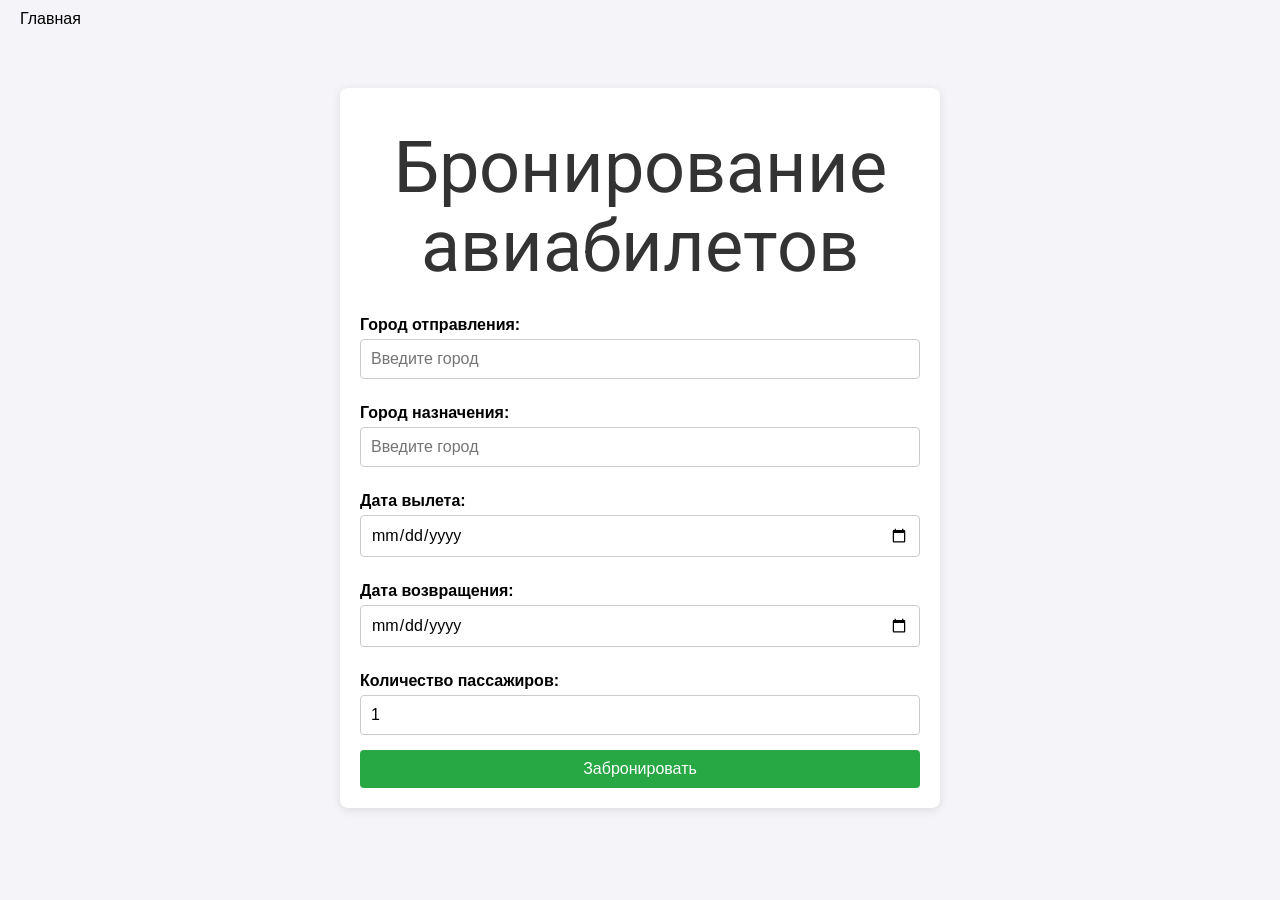
<file: bron.html>
<!DOCTYPE html>
<html lang="ru">
<head>
    <meta charset="UTF-8">
    <meta name="viewport" content="width=device-width, initial-scale=1.0">
    <title>Бронирование авиабилетов</title>
    <link rel="stylesheet" href="nicepage.css" media="screen">
    <link rel="stylesheet" href="index.css" media="screen">
    <link rel="stylesheet" href="bron.css">
    <link id="u-theme-google-font" rel="stylesheet" href="https://fonts.googleapis.com/css?family=Roboto:100,100i,300,300i,400,400i,500,500i,700,700i,900,900i|Open+Sans:300,300i,400,400i,500,500i,600,600i,700,700i,800,800i">
</head>
<body>
    <div class="u-custom-menu u-nav-container">
        <ul class="u-nav u-unstyled u-nav-1"><li class="u-nav-item"><a class="u-button-style u-nav-link u-text-active-palette-1-base u-text-hover-palette-2-base" href="index.html" style="padding: 10px 20px;">Главная</a>

</li></ul>
      </div>
      <div class="u-custom-menu u-nav-container-collapse">
        <div class="u-black u-container-style u-inner-container-layout u-opacity u-opacity-95 u-sidenav">
          <div class="u-inner-container-layout u-sidenav-overflow">
            <div class="u-menu-close"></div>
            <ul class="u-align-center u-nav u-popupmenu-items u-unstyled u-nav-2"><li class="u-nav-item"><a class="u-button-style u-nav-link" href="index.html">Главная</a>
</li><li class="u-nav-item"><a class="u-button-style u-nav-link" href="О-нас.html">О нас</a>
</li><li class="u-nav-item"><a class="u-button-style u-nav-link" href="Контакты.html">Контакты</a>
<li class="u-nav-item"><a class="u-button-style u-nav-link u-text-active-palette-1-base u-text-hover-palette-2-base" href="bron.html" style="padding: 10px 20px;">Бронировать</a>
</li></ul>
          </div>
        </div>
        <div class="u-black u-menu-overlay u-opacity u-opacity-70"></div>
      </div>
    </nav>
  </div>
  
    <div class="container">
        <h1>Бронирование авиабилетов</h1>

        <form id="flight-booking-form">
            <label for="from">Город отправления:</label>
            <input type="text" id="from" name="from" placeholder="Введите город" required>
            
            <label for="to">Город назначения:</label>
            <input type="text" id="to" name="to" placeholder="Введите город" required>

            <label for="departure-date">Дата вылета:</label>
            <input type="date" id="departure-date" name="departure-date" required>

            <label for="return-date">Дата возвращения:</label>
            <input type="date" id="return-date" name="return-date">

            <label for="passenger-count">Количество пассажиров:</label>
            <input type="number" id="passenger-count" name="passenger-count" min="1" value="1" required>

            <button type="submit">Забронировать</button>
        </form>

        <div id="booking-summary" class="hidden">
            <h2>Детали бронирования:</h2>
            <p><strong>Город отправления:</strong> <span id="summary-from"></span></p>
            <p><strong>Город назначения:</strong> <span id="summary-to"></span></p>
            <p><strong>Дата вылета:</strong> <span id="summary-departure"></span></p>
            <p><strong>Дата возвращения:</strong> <span id="summary-return"></span></p>
            <p><strong>Количество пассажиров:</strong> <span id="summary-passengers"></span></p>
        </div>
    </div>

    <script src="bron.js"></script>
</body>
</html>
</file>
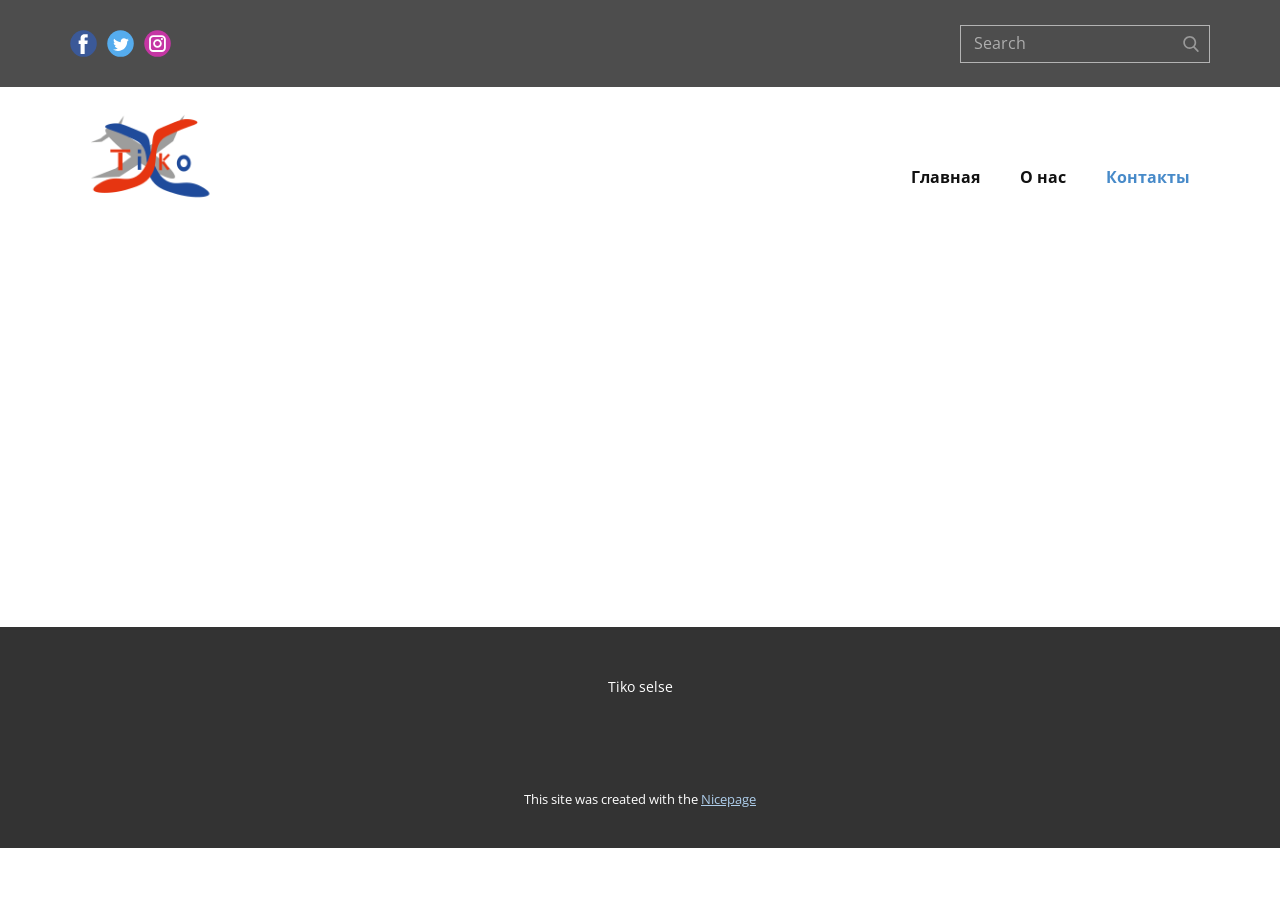
<file: Контакты.html>
<!DOCTYPE html>
<html style="font-size: 16px;" lang="ru"><head>
    <meta name="viewport" content="width=device-width, initial-scale=1.0">
    <meta charset="utf-8">
    <meta name="keywords" content="">
    <meta name="description" content="">
    <title>Контакты</title>
    <link rel="stylesheet" href="nicepage.css" media="screen">
<link rel="stylesheet" href="Контакты.css" media="screen">
    <script class="u-script" type="text/javascript" src="jquery.js" defer=""></script>
    <script class="u-script" type="text/javascript" src="nicepage.js" defer=""></script>
    <meta name="generator" content="Nicepage 7.1.0, nicepage.com">
    <link id="u-theme-google-font" rel="stylesheet" href="https://fonts.googleapis.com/css?family=Roboto:100,100i,300,300i,400,400i,500,500i,700,700i,900,900i|Open+Sans:300,300i,400,400i,500,500i,600,600i,700,700i,800,800i">
    
    
    
    <script type="application/ld+json">{
		"@context": "http://schema.org",
		"@type": "Organization",
		"name": "",
		"logo": "images/1.png",
		"sameAs": [
				"https://facebook.com/name",
				"https://twitter.com/name",
				"https://www.instagram.com/name"
		]
}</script>
    <meta name="theme-color" content="#478ac9">
    <meta name="twitter:site" content="@">
    <meta name="twitter:card" content="summary_large_image">
    <meta name="twitter:title" content="Контакты">
    <meta name="twitter:description" content="">
    <meta property="og:title" content="Контакты">
    <meta property="og:type" content="website">
  <meta data-intl-tel-input-cdn-path="intlTelInput/"></head>
  <body data-path-to-root="./" data-include-products="false" class="u-body u-xl-mode" data-lang="ru"><header class="u-align-left u-clearfix u-container-align-left u-header u-section-row-container" id="sec-93fd"><div class="u-section-rows">
        <div class="u-grey-70 u-section-row u-section-row-1" id="sec-46aa">
          <div class="u-clearfix u-sheet u-sheet-1">
            <div class="u-social-icons u-spacing-10 u-social-icons-1">
              <a class="u-social-url" title="facebook" target="_blank" href="https://facebook.com/name">
                <span class="u-icon u-social-facebook u-social-icon u-icon-1">
                  <svg class="u-svg-link" preserveAspectRatio="xMidYMin slice" viewBox="0 0 112 112" style=""><use xlink:href="#svg-ac7e"></use></svg>
                  <svg class="u-svg-content" viewBox="0 0 112 112" x="0" y="0" id="svg-ac7e"><circle fill="currentColor" cx="56.1" cy="56.1" r="55"></circle><path fill="#FFFFFF" d="M73.5,31.6h-9.1c-1.4,0-3.6,0.8-3.6,3.9v8.5h12.6L72,58.3H60.8v40.8H43.9V58.3h-8V43.9h8v-9.2
      c0-6.7,3.1-17,17-17h12.5v13.9H73.5z"></path></svg>
                </span>
              </a>
              <a class="u-social-url" title="twitter" target="_blank" href="https://twitter.com/name">
                <span class="u-icon u-social-icon u-social-twitter u-icon-2">
                  <svg class="u-svg-link" preserveAspectRatio="xMidYMin slice" viewBox="0 0 112 112" style=""><use xlink:href="#svg-ba2f"></use></svg>
                  <svg class="u-svg-content" viewBox="0 0 112 112" x="0" y="0" id="svg-ba2f"><circle fill="currentColor" class="st0" cx="56.1" cy="56.1" r="55"></circle><path fill="#FFFFFF" d="M83.8,47.3c0,0.6,0,1.2,0,1.7c0,17.7-13.5,38.2-38.2,38.2C38,87.2,31,85,25,81.2c1,0.1,2.1,0.2,3.2,0.2
      c6.3,0,12.1-2.1,16.7-5.7c-5.9-0.1-10.8-4-12.5-9.3c0.8,0.2,1.7,0.2,2.5,0.2c1.2,0,2.4-0.2,3.5-0.5c-6.1-1.2-10.8-6.7-10.8-13.1
      c0-0.1,0-0.1,0-0.2c1.8,1,3.9,1.6,6.1,1.7c-3.6-2.4-6-6.5-6-11.2c0-2.5,0.7-4.8,1.8-6.7c6.6,8.1,16.5,13.5,27.6,14
      c-0.2-1-0.3-2-0.3-3.1c0-7.4,6-13.4,13.4-13.4c3.9,0,7.3,1.6,9.8,4.2c3.1-0.6,5.9-1.7,8.5-3.3c-1,3.1-3.1,5.8-5.9,7.4
      c2.7-0.3,5.3-1,7.7-2.1C88.7,43,86.4,45.4,83.8,47.3z"></path></svg>
                </span>
              </a>
              <a class="u-social-url" title="instagram" target="_blank" href="https://www.instagram.com/name">
                <span class="u-icon u-social-icon u-social-instagram u-icon-3">
                  <svg class="u-svg-link" preserveAspectRatio="xMidYMin slice" viewBox="0 0 112 112" style=""><use xlink:href="#svg-60a4"></use></svg>
                  <svg class="u-svg-content" viewBox="0 0 112 112" x="0" y="0" id="svg-60a4"><circle fill="currentColor" cx="56.1" cy="56.1" r="55"></circle><path fill="#FFFFFF" d="M55.9,38.2c-9.9,0-17.9,8-17.9,17.9C38,66,46,74,55.9,74c9.9,0,17.9-8,17.9-17.9C73.8,46.2,65.8,38.2,55.9,38.2
      z M55.9,66.4c-5.7,0-10.3-4.6-10.3-10.3c-0.1-5.7,4.6-10.3,10.3-10.3c5.7,0,10.3,4.6,10.3,10.3C66.2,61.8,61.6,66.4,55.9,66.4z"></path><path fill="#FFFFFF" d="M74.3,33.5c-2.3,0-4.2,1.9-4.2,4.2s1.9,4.2,4.2,4.2s4.2-1.9,4.2-4.2S76.6,33.5,74.3,33.5z"></path><path fill="#FFFFFF" d="M73.1,21.3H38.6c-9.7,0-17.5,7.9-17.5,17.5v34.5c0,9.7,7.9,17.6,17.5,17.6h34.5c9.7,0,17.5-7.9,17.5-17.5V38.8
      C90.6,29.1,82.7,21.3,73.1,21.3z M83,73.3c0,5.5-4.5,9.9-9.9,9.9H38.6c-5.5,0-9.9-4.5-9.9-9.9V38.8c0-5.5,4.5-9.9,9.9-9.9h34.5
      c5.5,0,9.9,4.5,9.9,9.9V73.3z"></path></svg>
                </span>
              </a>
            </div>
            <form action="#" class="u-border-1 u-border-grey-30 u-expanded-width-xs u-search u-search-right u-search-1" data-search-token="no-license" data-href="search/search.html">
              <button class="u-search-button" type="submit">
                <span class="u-search-icon u-spacing-10 u-text-grey-40">
                  <svg class="u-svg-link" preserveAspectRatio="xMidYMin slice" viewBox="0 0 56.966 56.966" style=""><use xmlns:xlink="http://www.w3.org/1999/xlink" xlink:href="#svg-9dab"></use></svg>
                  <svg xmlns="http://www.w3.org/2000/svg" xmlns:xlink="http://www.w3.org/1999/xlink" version="1.1" id="svg-9dab" x="0px" y="0px" viewBox="0 0 56.966 56.966" style="enable-background:new 0 0 56.966 56.966;" xml:space="preserve" class="u-svg-content"><path d="M55.146,51.887L41.588,37.786c3.486-4.144,5.396-9.358,5.396-14.786c0-12.682-10.318-23-23-23s-23,10.318-23,23  s10.318,23,23,23c4.761,0,9.298-1.436,13.177-4.162l13.661,14.208c0.571,0.593,1.339,0.92,2.162,0.92  c0.779,0,1.518-0.297,2.079-0.837C56.255,54.982,56.293,53.08,55.146,51.887z M23.984,6c9.374,0,17,7.626,17,17s-7.626,17-17,17  s-17-7.626-17-17S14.61,6,23.984,6z"></path><g></g><g></g><g></g><g></g><g></g><g></g><g></g><g></g><g></g><g></g><g></g><g></g><g></g><g></g><g></g></svg>
                </span>
              </button>
              <input class="u-search-input" type="search" name="search" value="" placeholder="Search">
            </form>
          </div>
          
          
          
          
          
        </div>
        <div class="u-section-row" id="sec-37e8">
          <div class="u-clearfix u-sheet u-sheet-2">
            <a href="#" class="u-image u-logo u-image-1" data-image-width="1024" data-image-height="768">
              <img src="images/1.png" class="u-logo-image u-logo-image-1" data-image-width="80">
            </a>
            <nav data-position="" class="u-menu u-menu-one-level u-offcanvas u-menu-1">
              <div class="menu-collapse" style="font-size: 1rem; letter-spacing: 0px; font-weight: 700;">
                <a class="u-button-style u-custom-active-border-color u-custom-border u-custom-border-color u-custom-borders u-custom-hover-border-color u-custom-left-right-menu-spacing u-custom-padding-bottom u-custom-text-active-color u-custom-text-color u-custom-text-hover-color u-custom-top-bottom-menu-spacing u-hamburger-link u-nav-link u-hamburger-link-1" href="#">
                  <svg class="u-svg-link" viewBox="0 0 24 24"><use xlink:href="#menu-hamburger"></use></svg>
                  <svg class="u-svg-content" version="1.1" id="menu-hamburger" viewBox="0 0 16 16" x="0px" y="0px" xmlns:xlink="http://www.w3.org/1999/xlink" xmlns="http://www.w3.org/2000/svg"><g><rect y="1" width="16" height="2"></rect><rect y="7" width="16" height="2"></rect><rect y="13" width="16" height="2"></rect>
</g></svg>
                </a>
              </div>
              <div class="u-custom-menu u-nav-container">
                <ul class="u-nav u-unstyled u-nav-1"><li class="u-nav-item"><a class="u-button-style u-nav-link u-text-active-palette-1-base u-text-hover-palette-2-base" href="index.html" style="padding: 10px 20px;">Главная</a>
</li><li class="u-nav-item"><a class="u-button-style u-nav-link u-text-active-palette-1-base u-text-hover-palette-2-base" href="О-нас.html" style="padding: 10px 20px;">О нас</a>
</li><li class="u-nav-item"><a class="u-button-style u-nav-link u-text-active-palette-1-base u-text-hover-palette-2-base" href="Контакты.html" style="padding: 10px 20px;">Контакты</a>
</li></ul>
              </div>
              <div class="u-custom-menu u-nav-container-collapse">
                <div class="u-black u-container-style u-inner-container-layout u-opacity u-opacity-95 u-sidenav">
                  <div class="u-inner-container-layout u-sidenav-overflow">
                    <div class="u-menu-close"></div>
                    <ul class="u-align-center u-nav u-popupmenu-items u-unstyled u-nav-2"><li class="u-nav-item"><a class="u-button-style u-nav-link" href="index.html">Главная</a>
</li><li class="u-nav-item"><a class="u-button-style u-nav-link" href="О-нас.html">О нас</a>
</li><li class="u-nav-item"><a class="u-button-style u-nav-link" href="Контакты.html">Контакты</a>
</li></ul>
                  </div>
                </div>
                <div class="u-black u-menu-overlay u-opacity u-opacity-70"></div>
              </div>
            </nav>
          </div>
          
          
          
          
          
        </div>
      </div></header>
    <section class="u-clearfix u-section-1" id="sec-1398">
      <div class="u-clearfix u-sheet u-sheet-1"></div>
    </section>
    
    
    
    <footer class="u-align-center u-clearfix u-container-align-center u-footer u-grey-80 u-footer" id="sec-4abc"><div class="u-clearfix u-sheet u-sheet-1">
        <p class="u-small-text u-text u-text-variant u-text-1">Tiko selse </p>
      </div></footer>
    <section class="u-backlink u-clearfix u-grey-80">
      <p class="u-text">
        <span>This site was created with the </span>
        <a class="u-link" href="https://nicepage.com/" target="_blank" rel="nofollow">
          <span>Nicepage</span>
        </a>
      </p>
    </section>
  
</body></html>
</file>
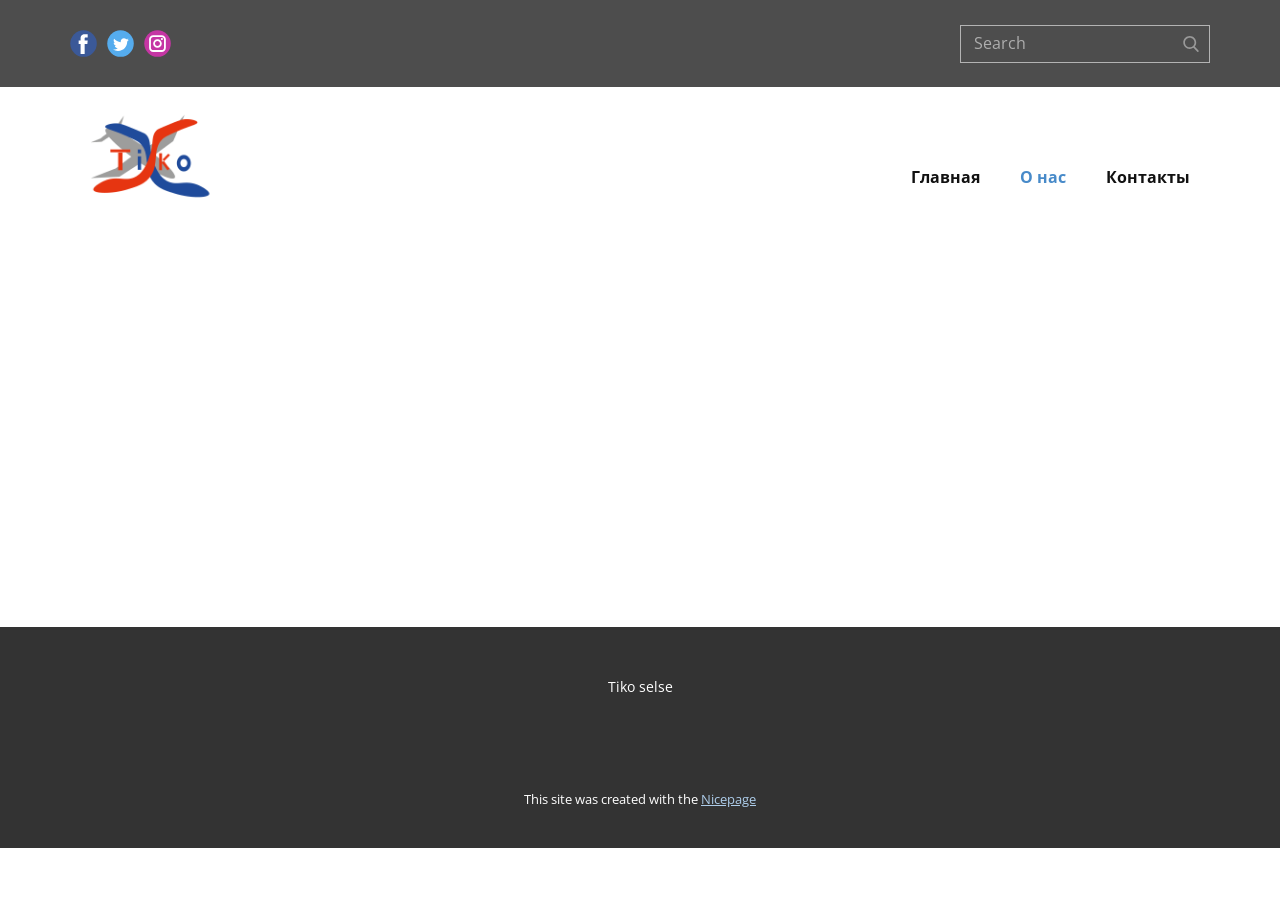
<file: О-нас.html>
<!DOCTYPE html>
<html style="font-size: 16px;" lang="ru"><head>
    <meta name="viewport" content="width=device-width, initial-scale=1.0">
    <meta charset="utf-8">
    <meta name="keywords" content="">
    <meta name="description" content="">
    <title>О нас</title>
    <link rel="stylesheet" href="nicepage.css" media="screen">
<link rel="stylesheet" href="О-нас.css" media="screen">
    <script class="u-script" type="text/javascript" src="jquery.js" defer=""></script>
    <script class="u-script" type="text/javascript" src="nicepage.js" defer=""></script>
    <meta name="generator" content="Nicepage 7.1.0, nicepage.com">
    <link id="u-theme-google-font" rel="stylesheet" href="https://fonts.googleapis.com/css?family=Roboto:100,100i,300,300i,400,400i,500,500i,700,700i,900,900i|Open+Sans:300,300i,400,400i,500,500i,600,600i,700,700i,800,800i">
    
    
    
    <script type="application/ld+json">{
		"@context": "http://schema.org",
		"@type": "Organization",
		"name": "",
		"logo": "images/1.png",
		"sameAs": [
				"https://facebook.com/name",
				"https://twitter.com/name",
				"https://www.instagram.com/name"
		]
}</script>
    <meta name="theme-color" content="#478ac9">
    <meta name="twitter:site" content="@">
    <meta name="twitter:card" content="summary_large_image">
    <meta name="twitter:title" content="О нас">
    <meta name="twitter:description" content="">
    <meta property="og:title" content="О нас">
    <meta property="og:type" content="website">
  <meta data-intl-tel-input-cdn-path="intlTelInput/"></head>
  <body data-path-to-root="./" data-include-products="false" class="u-body u-xl-mode" data-lang="ru"><header class="u-align-left u-clearfix u-container-align-left u-header u-section-row-container" id="sec-93fd"><div class="u-section-rows">
        <div class="u-grey-70 u-section-row u-section-row-1" id="sec-46aa">
          <div class="u-clearfix u-sheet u-sheet-1">
            <div class="u-social-icons u-spacing-10 u-social-icons-1">
              <a class="u-social-url" title="facebook" target="_blank" href="https://facebook.com/name">
                <span class="u-icon u-social-facebook u-social-icon u-icon-1">
                  <svg class="u-svg-link" preserveAspectRatio="xMidYMin slice" viewBox="0 0 112 112" style=""><use xlink:href="#svg-ac7e"></use></svg>
                  <svg class="u-svg-content" viewBox="0 0 112 112" x="0" y="0" id="svg-ac7e"><circle fill="currentColor" cx="56.1" cy="56.1" r="55"></circle><path fill="#FFFFFF" d="M73.5,31.6h-9.1c-1.4,0-3.6,0.8-3.6,3.9v8.5h12.6L72,58.3H60.8v40.8H43.9V58.3h-8V43.9h8v-9.2
      c0-6.7,3.1-17,17-17h12.5v13.9H73.5z"></path></svg>
                </span>
              </a>
              <a class="u-social-url" title="twitter" target="_blank" href="https://twitter.com/name">
                <span class="u-icon u-social-icon u-social-twitter u-icon-2">
                  <svg class="u-svg-link" preserveAspectRatio="xMidYMin slice" viewBox="0 0 112 112" style=""><use xlink:href="#svg-ba2f"></use></svg>
                  <svg class="u-svg-content" viewBox="0 0 112 112" x="0" y="0" id="svg-ba2f"><circle fill="currentColor" class="st0" cx="56.1" cy="56.1" r="55"></circle><path fill="#FFFFFF" d="M83.8,47.3c0,0.6,0,1.2,0,1.7c0,17.7-13.5,38.2-38.2,38.2C38,87.2,31,85,25,81.2c1,0.1,2.1,0.2,3.2,0.2
      c6.3,0,12.1-2.1,16.7-5.7c-5.9-0.1-10.8-4-12.5-9.3c0.8,0.2,1.7,0.2,2.5,0.2c1.2,0,2.4-0.2,3.5-0.5c-6.1-1.2-10.8-6.7-10.8-13.1
      c0-0.1,0-0.1,0-0.2c1.8,1,3.9,1.6,6.1,1.7c-3.6-2.4-6-6.5-6-11.2c0-2.5,0.7-4.8,1.8-6.7c6.6,8.1,16.5,13.5,27.6,14
      c-0.2-1-0.3-2-0.3-3.1c0-7.4,6-13.4,13.4-13.4c3.9,0,7.3,1.6,9.8,4.2c3.1-0.6,5.9-1.7,8.5-3.3c-1,3.1-3.1,5.8-5.9,7.4
      c2.7-0.3,5.3-1,7.7-2.1C88.7,43,86.4,45.4,83.8,47.3z"></path></svg>
                </span>
              </a>
              <a class="u-social-url" title="instagram" target="_blank" href="https://www.instagram.com/name">
                <span class="u-icon u-social-icon u-social-instagram u-icon-3">
                  <svg class="u-svg-link" preserveAspectRatio="xMidYMin slice" viewBox="0 0 112 112" style=""><use xlink:href="#svg-60a4"></use></svg>
                  <svg class="u-svg-content" viewBox="0 0 112 112" x="0" y="0" id="svg-60a4"><circle fill="currentColor" cx="56.1" cy="56.1" r="55"></circle><path fill="#FFFFFF" d="M55.9,38.2c-9.9,0-17.9,8-17.9,17.9C38,66,46,74,55.9,74c9.9,0,17.9-8,17.9-17.9C73.8,46.2,65.8,38.2,55.9,38.2
      z M55.9,66.4c-5.7,0-10.3-4.6-10.3-10.3c-0.1-5.7,4.6-10.3,10.3-10.3c5.7,0,10.3,4.6,10.3,10.3C66.2,61.8,61.6,66.4,55.9,66.4z"></path><path fill="#FFFFFF" d="M74.3,33.5c-2.3,0-4.2,1.9-4.2,4.2s1.9,4.2,4.2,4.2s4.2-1.9,4.2-4.2S76.6,33.5,74.3,33.5z"></path><path fill="#FFFFFF" d="M73.1,21.3H38.6c-9.7,0-17.5,7.9-17.5,17.5v34.5c0,9.7,7.9,17.6,17.5,17.6h34.5c9.7,0,17.5-7.9,17.5-17.5V38.8
      C90.6,29.1,82.7,21.3,73.1,21.3z M83,73.3c0,5.5-4.5,9.9-9.9,9.9H38.6c-5.5,0-9.9-4.5-9.9-9.9V38.8c0-5.5,4.5-9.9,9.9-9.9h34.5
      c5.5,0,9.9,4.5,9.9,9.9V73.3z"></path></svg>
                </span>
              </a>
            </div>
            <form action="#" class="u-border-1 u-border-grey-30 u-expanded-width-xs u-search u-search-right u-search-1" data-search-token="no-license" data-href="search/search.html">
              <button class="u-search-button" type="submit">
                <span class="u-search-icon u-spacing-10 u-text-grey-40">
                  <svg class="u-svg-link" preserveAspectRatio="xMidYMin slice" viewBox="0 0 56.966 56.966" style=""><use xmlns:xlink="http://www.w3.org/1999/xlink" xlink:href="#svg-9dab"></use></svg>
                  <svg xmlns="http://www.w3.org/2000/svg" xmlns:xlink="http://www.w3.org/1999/xlink" version="1.1" id="svg-9dab" x="0px" y="0px" viewBox="0 0 56.966 56.966" style="enable-background:new 0 0 56.966 56.966;" xml:space="preserve" class="u-svg-content"><path d="M55.146,51.887L41.588,37.786c3.486-4.144,5.396-9.358,5.396-14.786c0-12.682-10.318-23-23-23s-23,10.318-23,23  s10.318,23,23,23c4.761,0,9.298-1.436,13.177-4.162l13.661,14.208c0.571,0.593,1.339,0.92,2.162,0.92  c0.779,0,1.518-0.297,2.079-0.837C56.255,54.982,56.293,53.08,55.146,51.887z M23.984,6c9.374,0,17,7.626,17,17s-7.626,17-17,17  s-17-7.626-17-17S14.61,6,23.984,6z"></path><g></g><g></g><g></g><g></g><g></g><g></g><g></g><g></g><g></g><g></g><g></g><g></g><g></g><g></g><g></g></svg>
                </span>
              </button>
              <input class="u-search-input" type="search" name="search" value="" placeholder="Search">
            </form>
          </div>
          
          
          
          
          
        </div>
        <div class="u-section-row" id="sec-37e8">
          <div class="u-clearfix u-sheet u-sheet-2">
            <a href="#" class="u-image u-logo u-image-1" data-image-width="1024" data-image-height="768">
              <img src="images/1.png" class="u-logo-image u-logo-image-1" data-image-width="80">
            </a>
            <nav data-position="" class="u-menu u-menu-one-level u-offcanvas u-menu-1">
              <div class="menu-collapse" style="font-size: 1rem; letter-spacing: 0px; font-weight: 700;">
                <a class="u-button-style u-custom-active-border-color u-custom-border u-custom-border-color u-custom-borders u-custom-hover-border-color u-custom-left-right-menu-spacing u-custom-padding-bottom u-custom-text-active-color u-custom-text-color u-custom-text-hover-color u-custom-top-bottom-menu-spacing u-hamburger-link u-nav-link u-hamburger-link-1" href="#">
                  <svg class="u-svg-link" viewBox="0 0 24 24"><use xlink:href="#menu-hamburger"></use></svg>
                  <svg class="u-svg-content" version="1.1" id="menu-hamburger" viewBox="0 0 16 16" x="0px" y="0px" xmlns:xlink="http://www.w3.org/1999/xlink" xmlns="http://www.w3.org/2000/svg"><g><rect y="1" width="16" height="2"></rect><rect y="7" width="16" height="2"></rect><rect y="13" width="16" height="2"></rect>
</g></svg>
                </a>
              </div>
              <div class="u-custom-menu u-nav-container">
                <ul class="u-nav u-unstyled u-nav-1"><li class="u-nav-item"><a class="u-button-style u-nav-link u-text-active-palette-1-base u-text-hover-palette-2-base" href="index.html" style="padding: 10px 20px;">Главная</a>
</li><li class="u-nav-item"><a class="u-button-style u-nav-link u-text-active-palette-1-base u-text-hover-palette-2-base" href="О-нас.html" style="padding: 10px 20px;">О нас</a>
</li><li class="u-nav-item"><a class="u-button-style u-nav-link u-text-active-palette-1-base u-text-hover-palette-2-base" href="Контакты.html" style="padding: 10px 20px;">Контакты</a>
</li></ul>
              </div>
              <div class="u-custom-menu u-nav-container-collapse">
                <div class="u-black u-container-style u-inner-container-layout u-opacity u-opacity-95 u-sidenav">
                  <div class="u-inner-container-layout u-sidenav-overflow">
                    <div class="u-menu-close"></div>
                    <ul class="u-align-center u-nav u-popupmenu-items u-unstyled u-nav-2"><li class="u-nav-item"><a class="u-button-style u-nav-link" href="index.html">Главная</a>
</li><li class="u-nav-item"><a class="u-button-style u-nav-link" href="О-нас.html">О нас</a>
</li><li class="u-nav-item"><a class="u-button-style u-nav-link" href="Контакты.html">Контакты</a>
</li></ul>
                  </div>
                </div>
                <div class="u-black u-menu-overlay u-opacity u-opacity-70"></div>
              </div>
            </nav>
          </div>
          
          
          
          
          
        </div>
      </div></header>
    <section class="u-clearfix u-section-1" id="sec-9bc8">
      <div class="u-clearfix u-sheet u-sheet-1"></div>
    </section>
    
    
    
    <footer class="u-align-center u-clearfix u-container-align-center u-footer u-grey-80 u-footer" id="sec-4abc"><div class="u-clearfix u-sheet u-sheet-1">
        <p class="u-small-text u-text u-text-variant u-text-1">Tiko selse </p>
      </div></footer>
    <section class="u-backlink u-clearfix u-grey-80">
      <p class="u-text">
        <span>This site was created with the </span>
        <a class="u-link" href="https://nicepage.com/" target="_blank" rel="nofollow">
          <span>Nicepage</span>
        </a>
      </p>
    </section>
  
</body></html>
</file>
